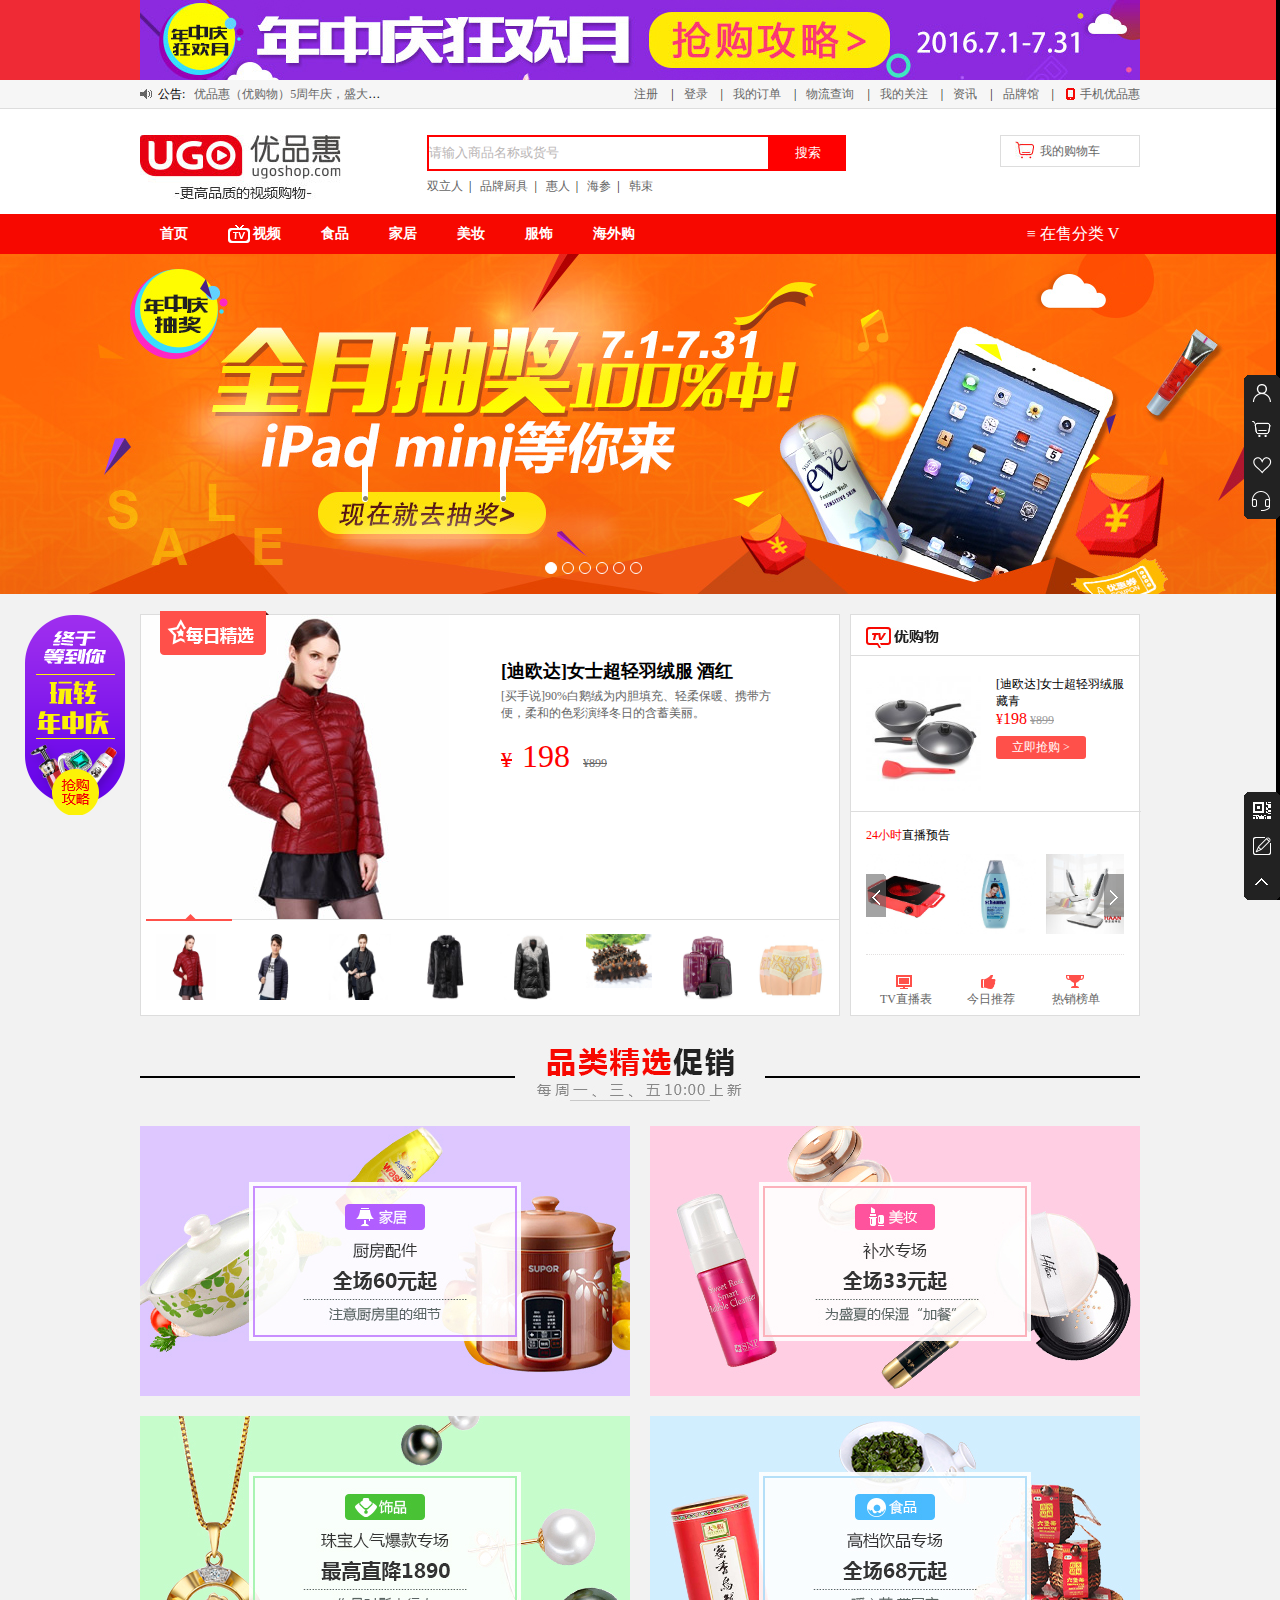
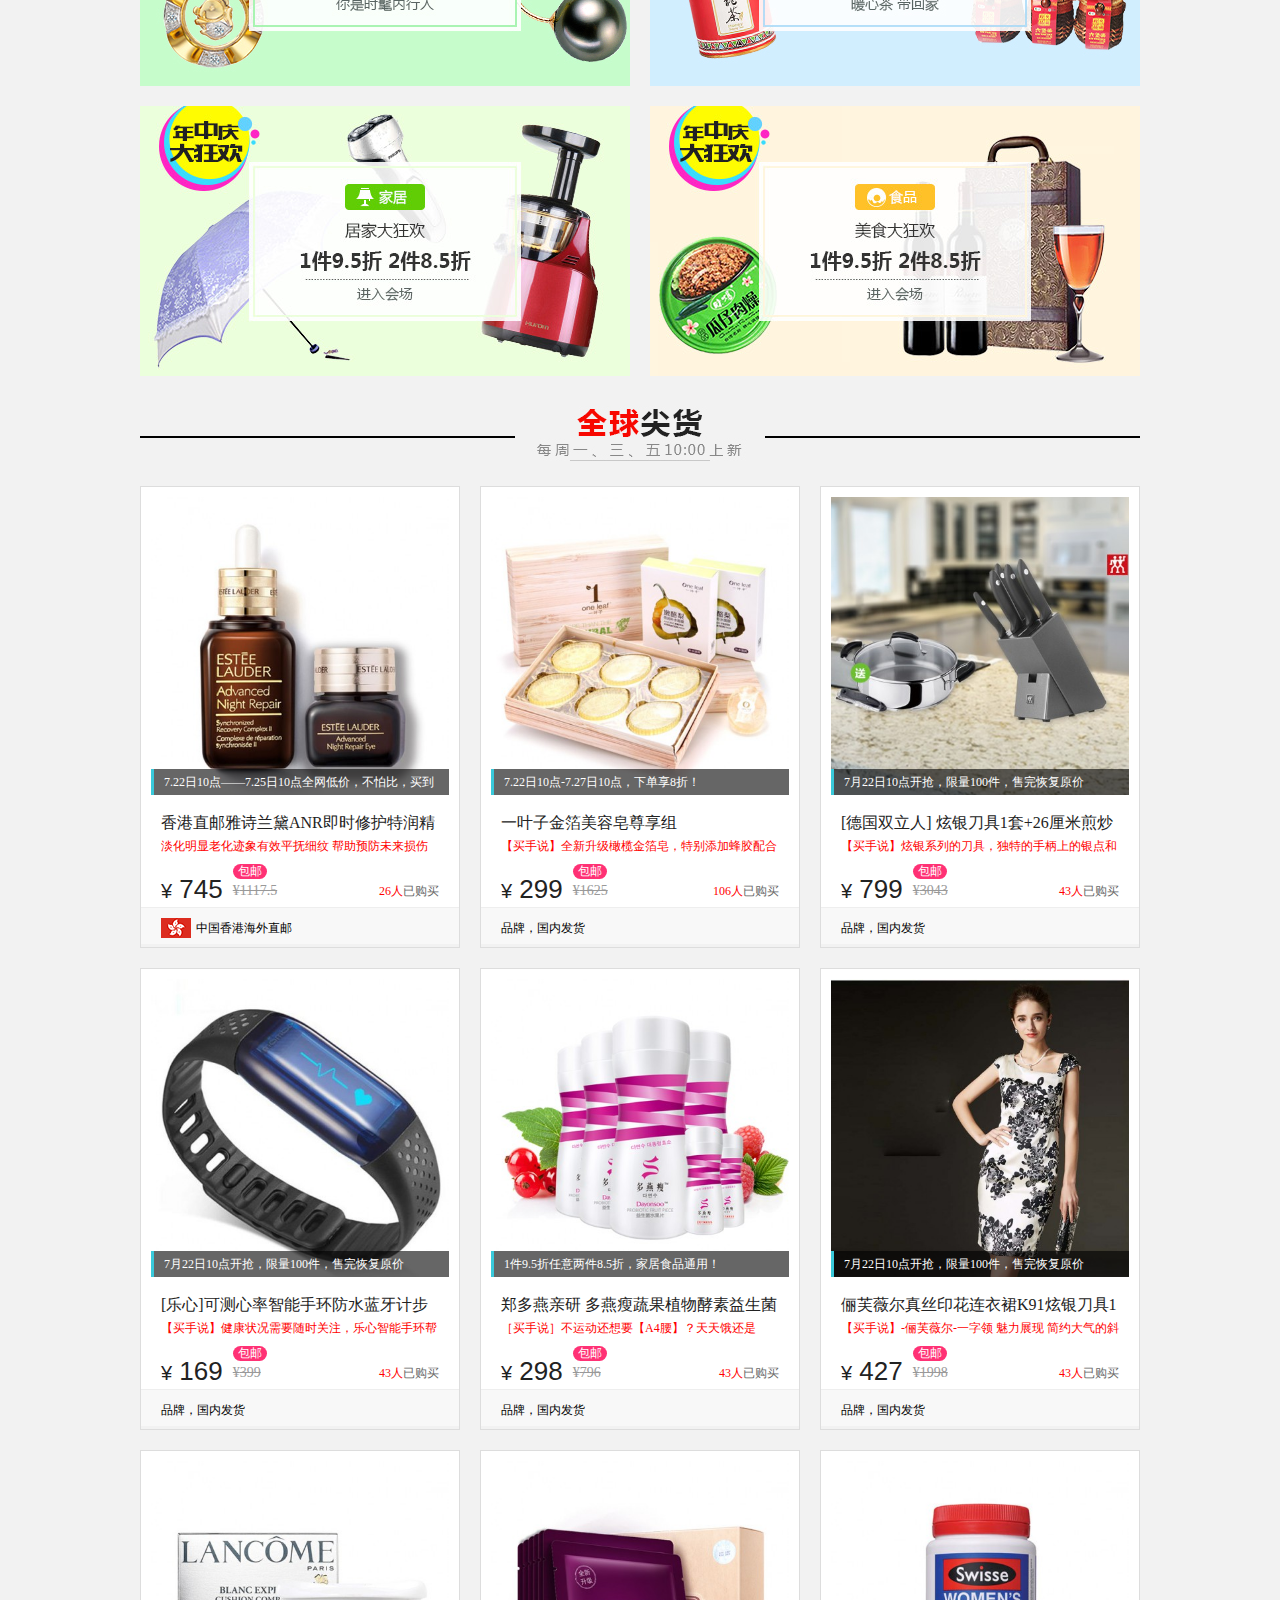
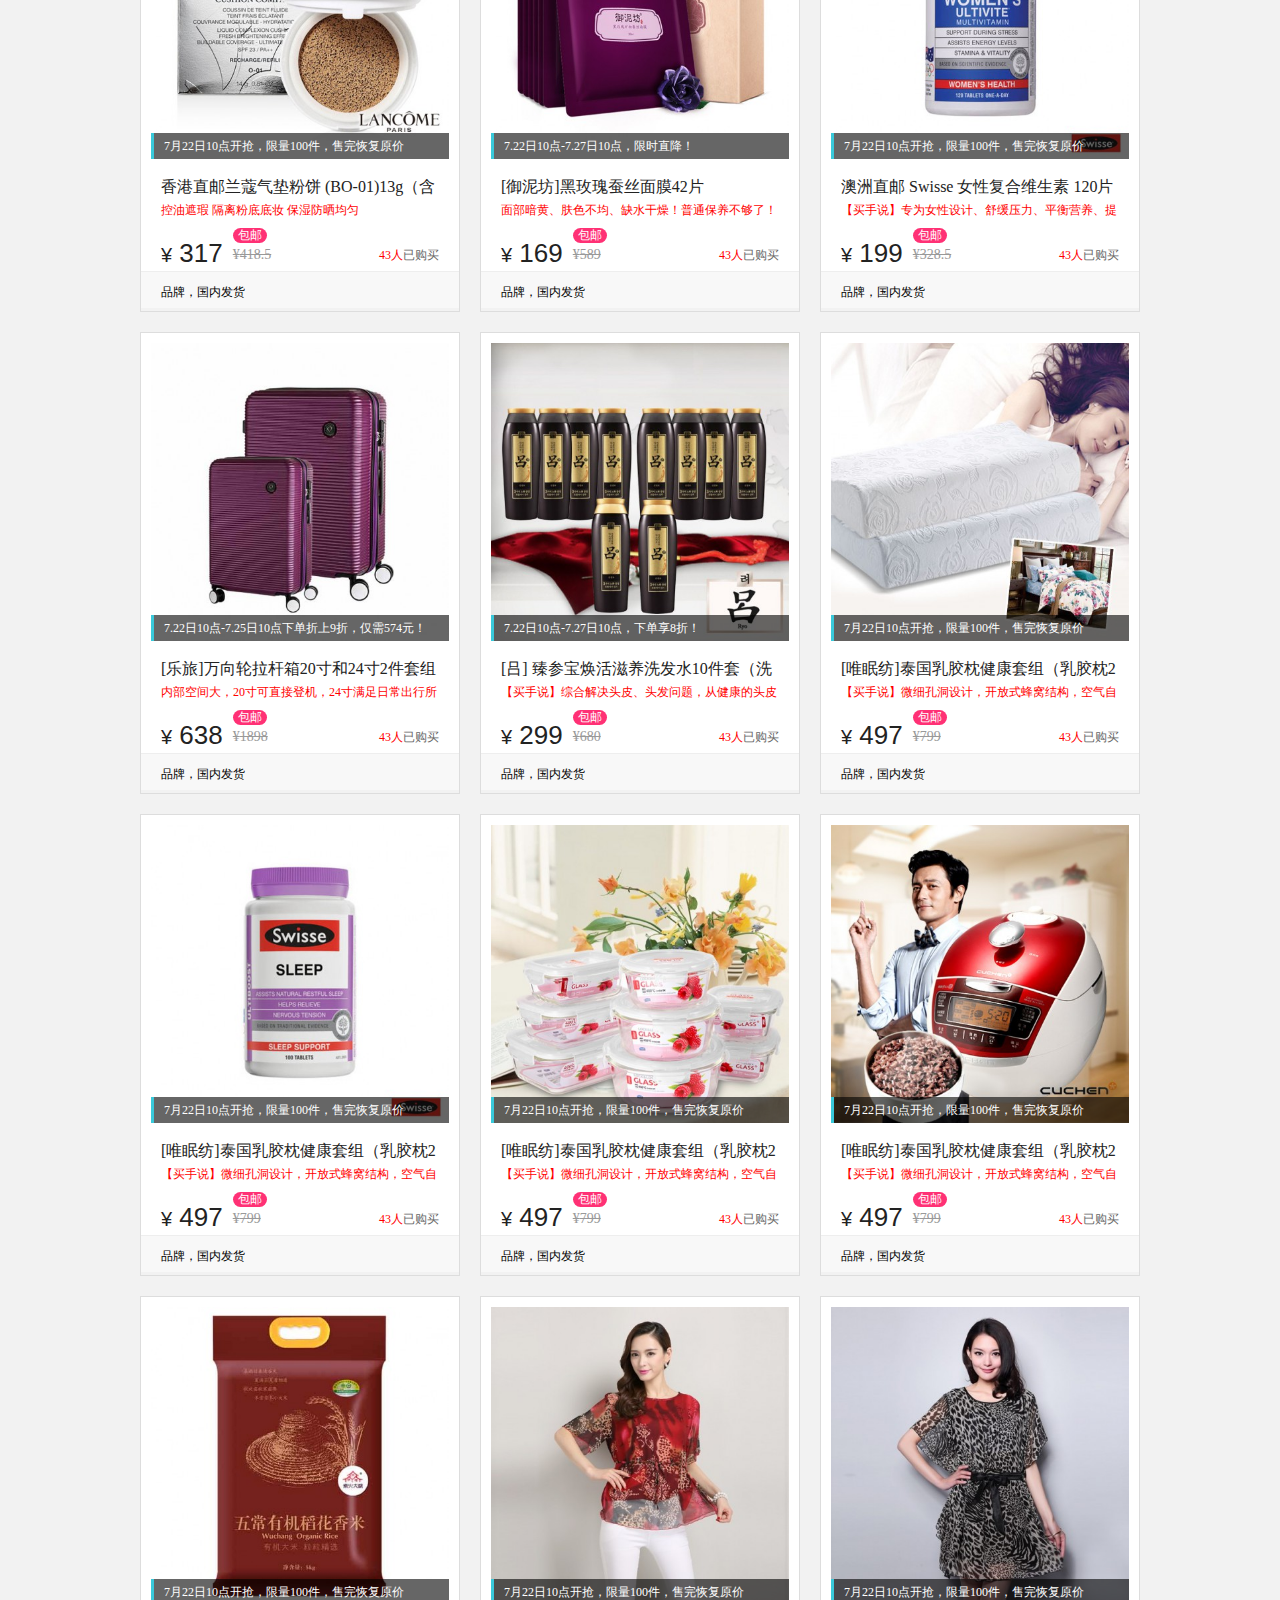
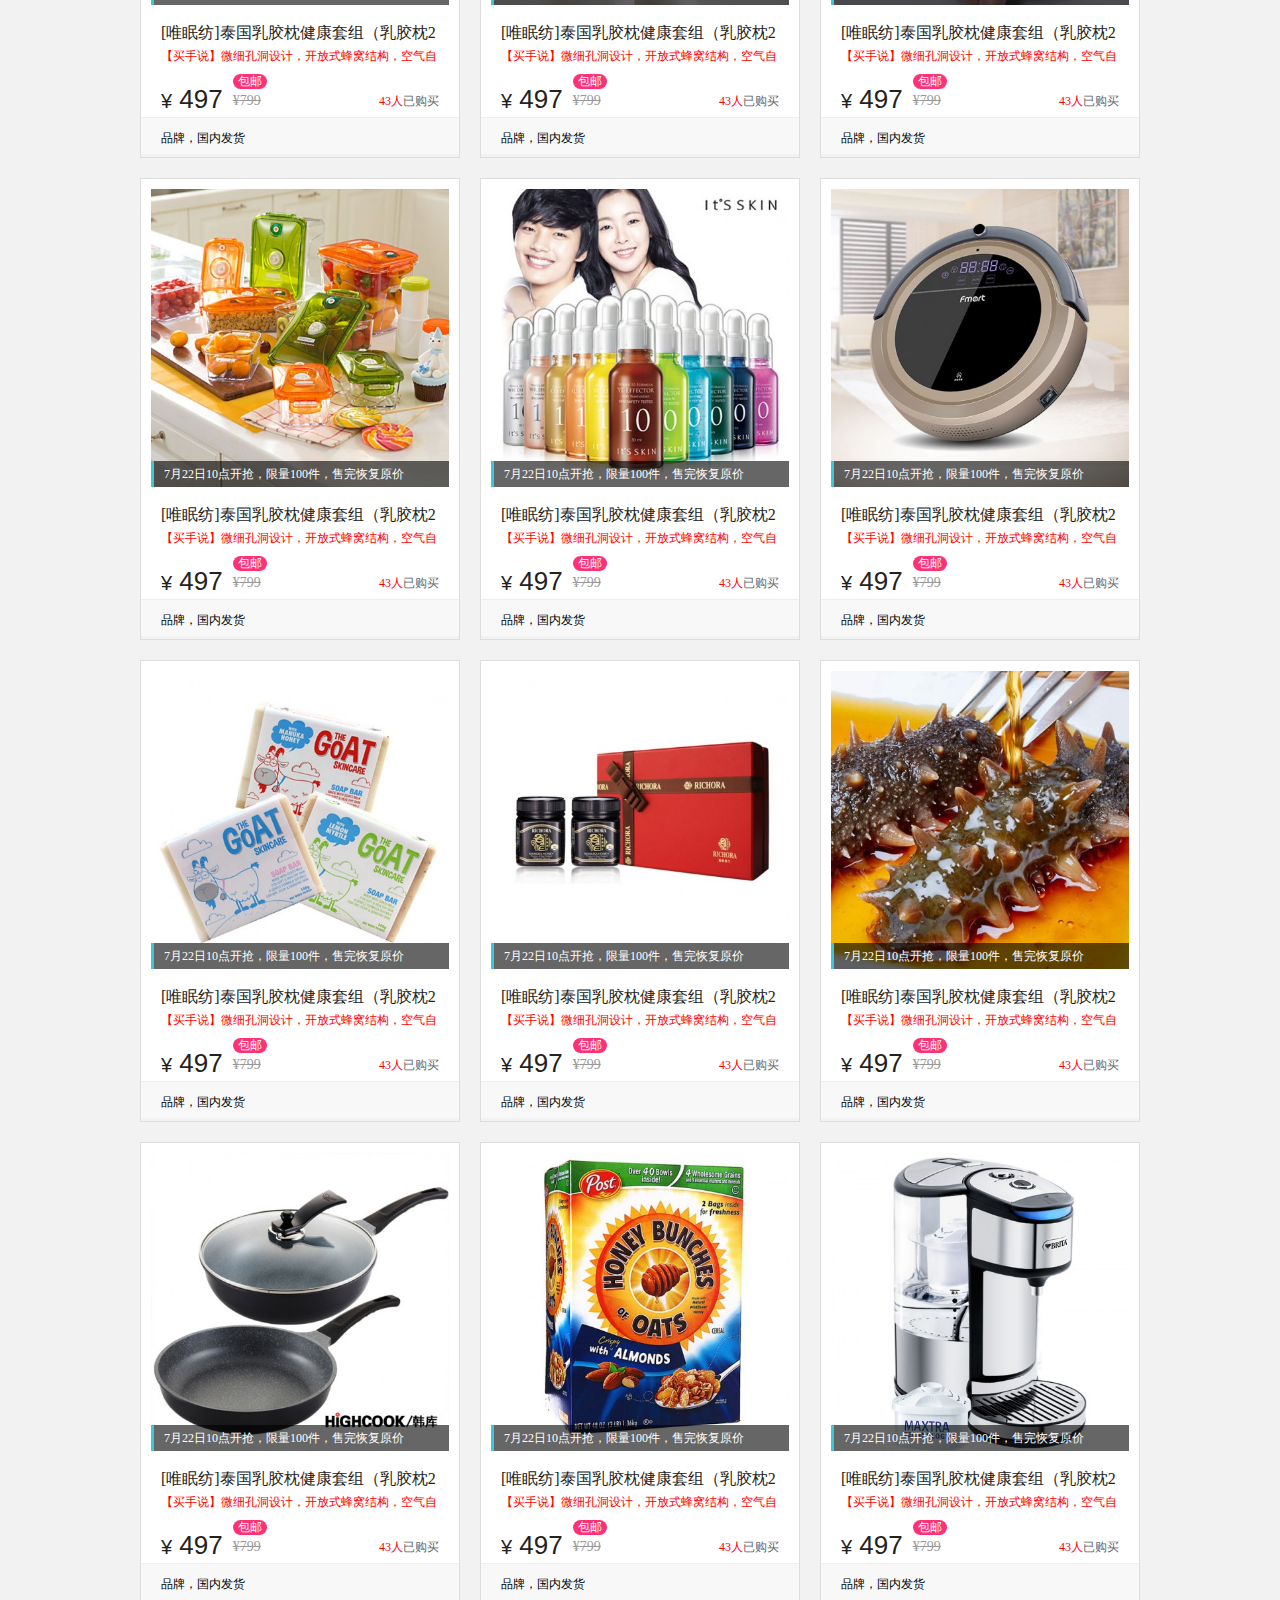
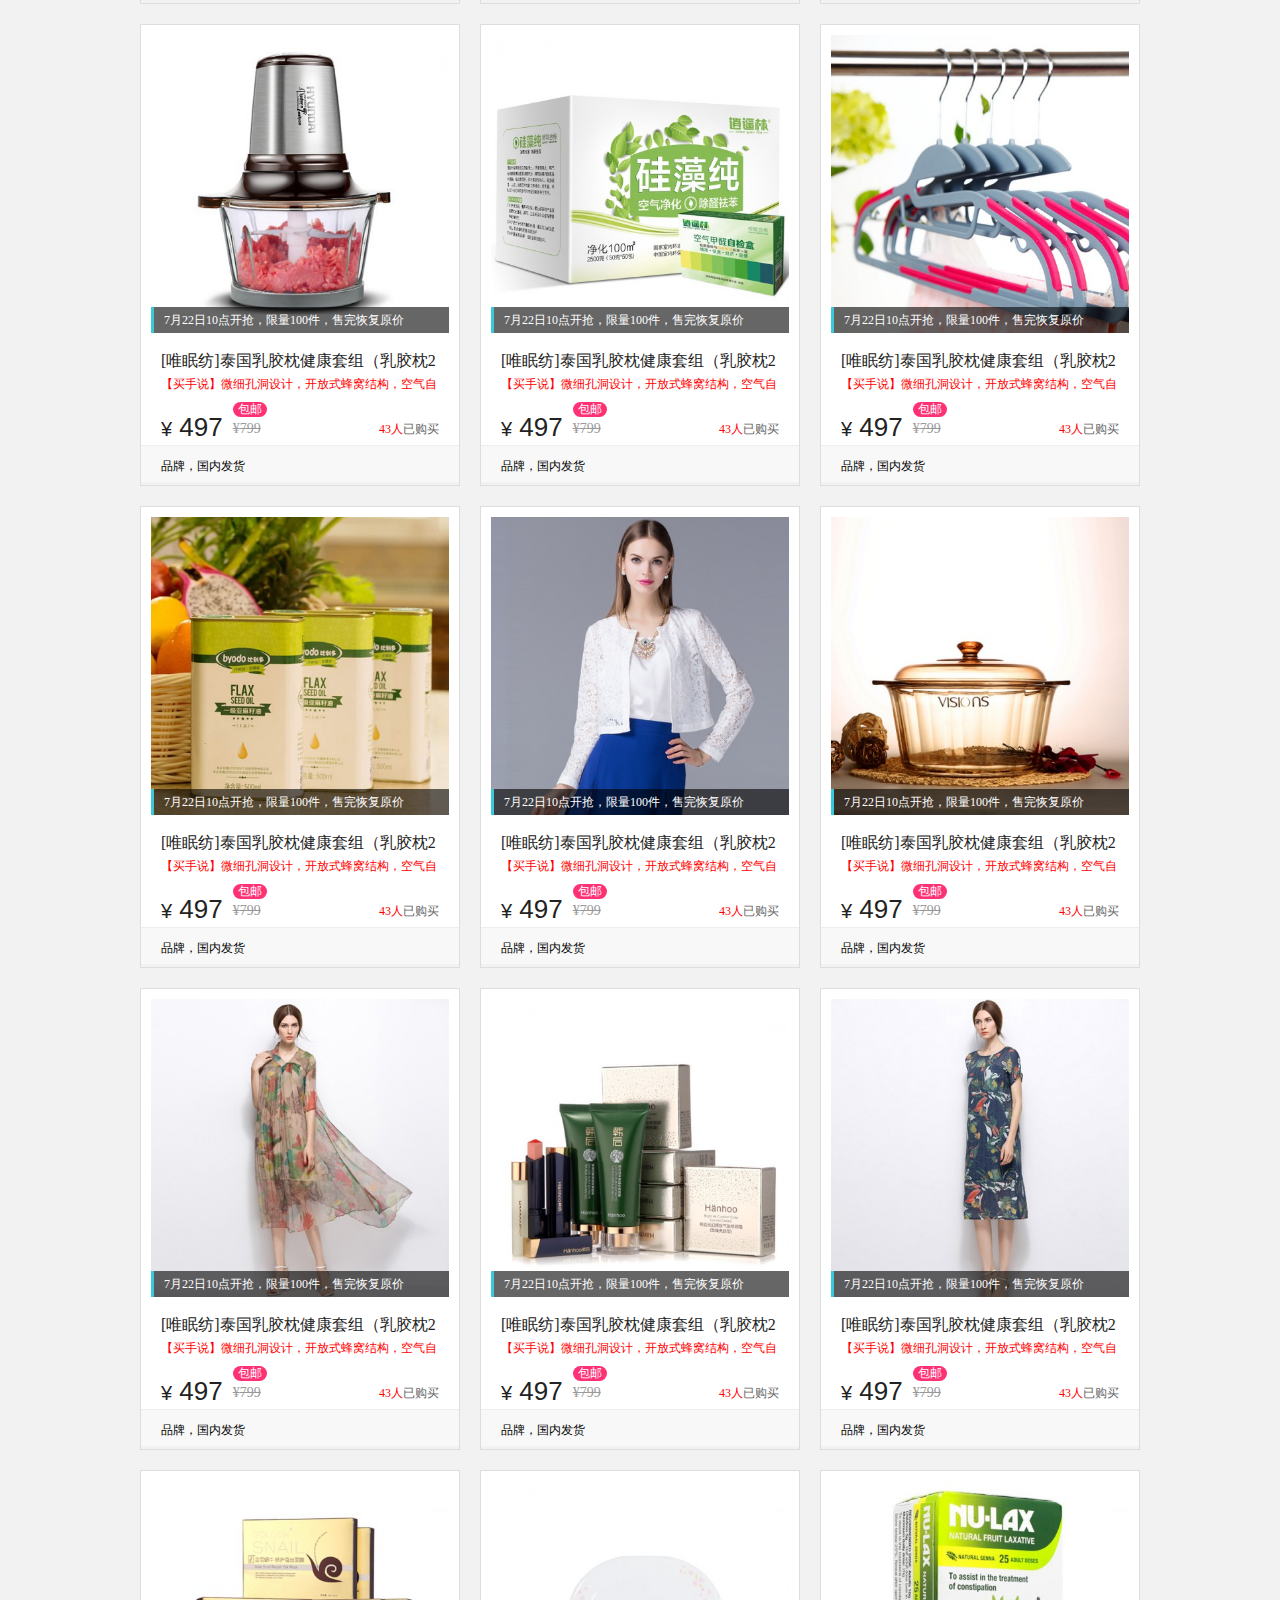
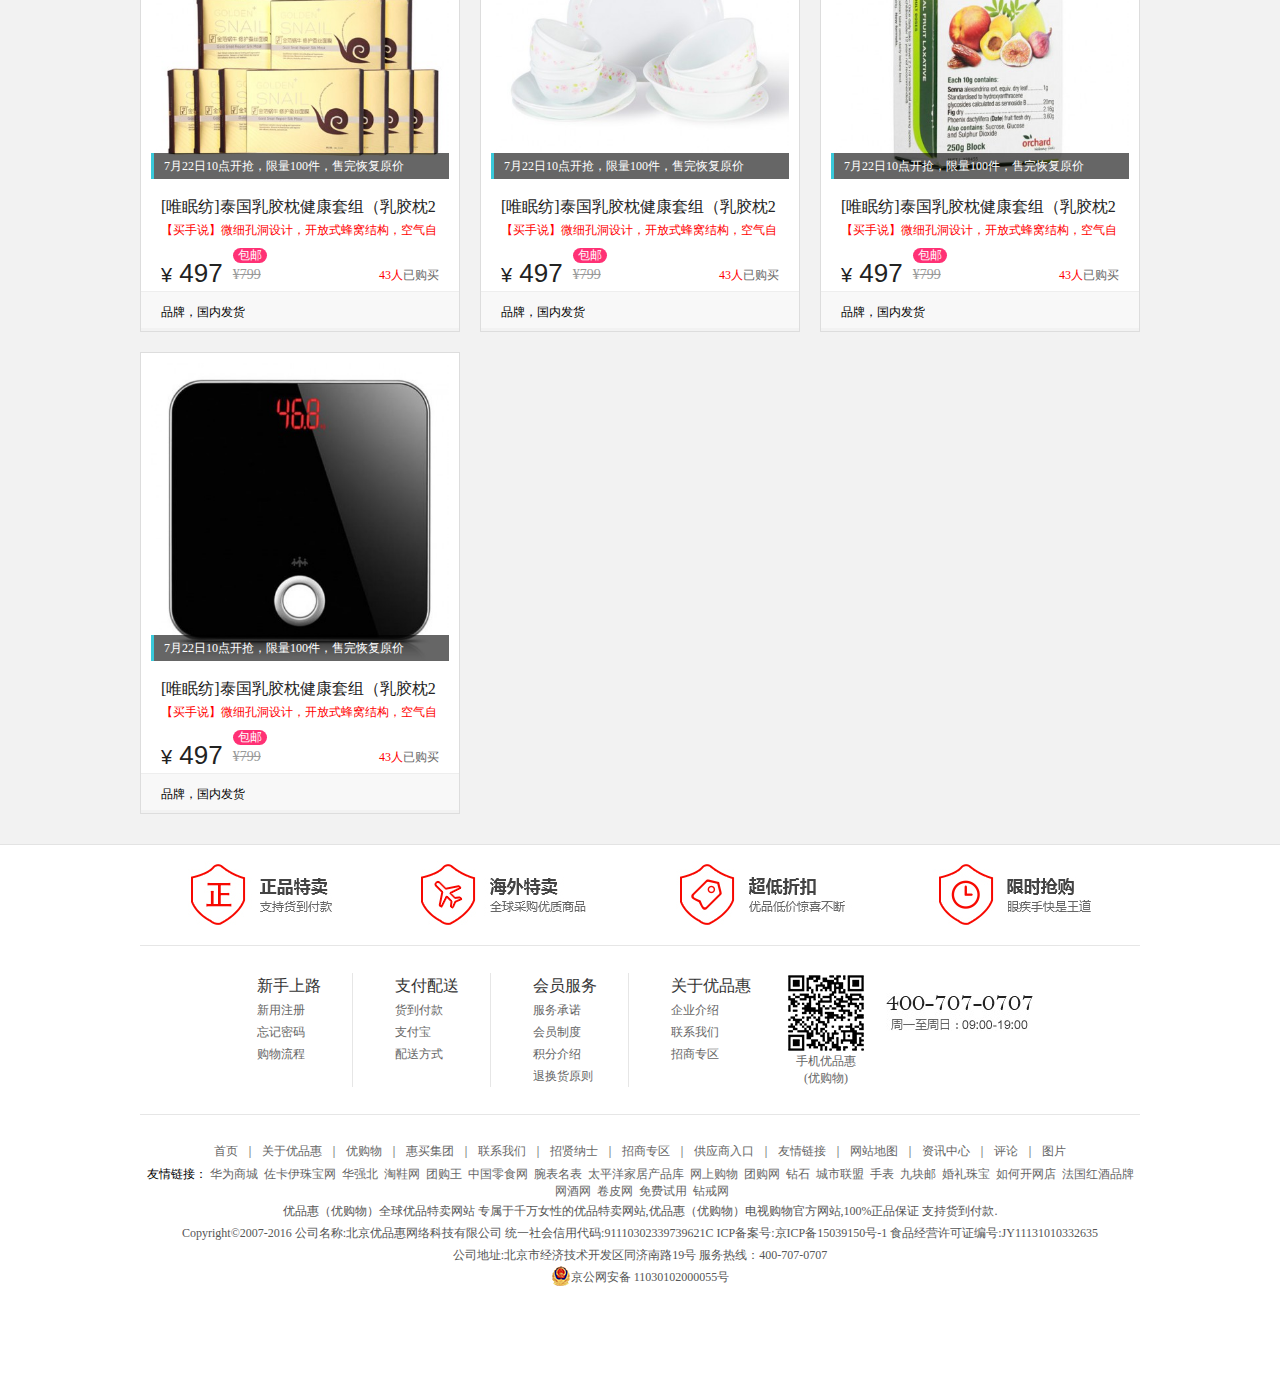
<file: src/index.html>
<!DOCTYPE html>
<html lang="en">
<head>
<meta charset="UTF-8">
<title>优品惠</title>
	<link rel="stylesheet" type="text/css" href="css/common.css">
	<link href="css/index.css" type="text/css" rel="stylesheet">
	<script src="assets/jquery-1.12.0.js"></script>
	<script src="js/index.js"></script>
	<script src="js/common.js"></script>
</head>
<body>
	<div class="topad" id="top">
		<div class="ad_img"><a href="#"><img src="img/topab.jpg"></a></div>
	</div>
	<!-- 右侧广告 -->
	<div class="sidebar-out"></div>
	<div class="sidebar">
		<ul class="bar-top">
			<li class="sid_r"><a href=""></a></li>
			<li class="sid_rl"><a href=""></a></li>
			<li class="sid_rn"><a href=""></a></li>
			<li class="sid_rg"><a href=""></a></li>
		</ul>
		<ul class="bar-bo">
			<li class="sid_br"><a href=""></a></li>
			<li class="sid_brl"><a href=""></a></li>
			<li class="sid_brn"><a href="#top"></a></li>
		</ul>
	</div>
	<!-- 左侧广告 -->
	<div class="left_sid">
		<a href=""><img src="img/sid.png"></a>
	</div>
	<!-- top-nav -->
	<div class="topnav">
		<div class="center_nav">
			<div class="center_nav_left">
				<span>公告: &nbsp;&nbsp;</span>
				<ul class="show_notice">
					<li><a href="#"> 优品惠（优购物）5周年庆，盛大聚“惠”</a></li>
					<li><a href="#">【注意】自主语音订购说明</a></li>
					<li><a href="#">【公告】防诈骗提醒</a></li>
					<li><a href="#">【紧急通知】关于短信发送异常的公告</a></li>
				</ul>
			</div>
			<div class="center_nav_right">
				<ul class="">
					<li><span><a href="#">注册</a></span>|</li>
					<li><span><a href="#">登录</a></span>|</li>
					<li><span><a href="#">我的订单</a></span>|</li>
					<li><span><a href="#">物流查询</a></span>|</li>
					<li><span><a href="#">我的关注</a></span>|</li>
					<li><span><a href="#">资讯</a></span>|</li>
					<li><span><a href="#">品牌馆</a></span>|</li>
					<li><span class="outpa"><a href="#">手机优品惠</a>
						<div class="outpa_d">
							<img src="img/foot_ewm.jpg">
							<i>扫一扫哦~</i>
						</div>
					</span></li>
				</ul>
			</div>
		</div>
	</div>
	<div class="header_logo">
		<h1 class="logo"><a href="#"><img src="img/logo.jpg"></a></h1>
		<div class="search">
			<form mathod="" action="">
				<div class="search_ce">
					<div class="search_l">
						<input type="text" value="请输入商品名称或货号">
					</div>
					<div class="search_r">
						<input type="button" value="搜索">
					</div>
				</div>	
				<div class="gjc">
					<span><a href="#">双立人&nbsp; </a>|</span>
					<span><a href="#">&nbsp; 品牌厨具&nbsp; </a>|</span>
					<span><a href="#">&nbsp; 惠人&nbsp; </a>|</span>
					<span><a href="#">&nbsp; 海参&nbsp; </a>|</span>
					<span><a href="#">&nbsp; 韩束</a></span>
				</div>
			</form>
		</div>
		<div class="mycart">
			
			<div class="car_ba"><span><img src="img/vehicle.jpg"></span>
			<a href="#">我的购物车</a></div>
			<div class="carlist">购物车还没有商品，快去选吧~</div>
		</div>
	</div>
	<!--nav-->
	<div class="main_nav">
		<div class="nav">
			<ul>
				<li><a href="#">首页</a></li>
				<li class="tv"><a href="#">视频</a></li>
				<li><a href="#">食品</a></li>
				<li><a href="#">家居</a></li>
				<li><a href="#">美妆</a></li>
				<li><a href="#">服饰</a></li>
				<li><a href="#">海外购</a></li>
			</ul>
			<div class="nav_pull">
				<a href="" class="nav_a" style="color:#fff;"><span>&equiv;</span> 在售分类 <span class="change">V</span></a>
				<div class="nav_hide">
					<dl>
						<dt><img src="img/newsix_03.png"><a href="">品质厨房</a></dt>
						<dd><a href="">电视热销</a></dd>
						<dd><a href="">品质厨具</a></dd>
						<dd><a href="">厨房电器</a></dd>
						<dd><a href="">厨房用具</a></dd>
					</dl>
					<dl>
						<dt><img src="img/newsix_05.png"><a href="">美食•民生</a></dt>
						<dd><a href="">电视热销</a></dd>
						<dd><a href="">进口食品</a></dd>
						<dd><a href="">营养保健</a></dd>
						<dd><a href="">特产零食</a></dd>
						<dd><a href="">粮油干货</a></dd>
						<dd><a href="">酒水茶饮</a></dd>
					</dl>
					<dl>
						<dt><img src="img/newsix_07.png"><a href="">健康生活</a></dt>
						<dd><a href="">电视热销</a></dd>
						<dd><a href="">优质睡眠</a></dd>
						<dd><a href="">家居装饰</a></dd>
						<dd><a href="">清洁收纳</a></dd>
						<dd><a href="">家庭健身</a></dd>
						<dd><a href="">生活电器</a></dd>
						<dd><a href="">日用配件</a></dd>
					</dl>
					<dl>
						<dt><img src="img/newsix_09.png"><a href="">魅力穿戴</a></dt>
						<dd><a href="">电视热销</a></dd>
						<dd><a href="">服装内衣</a></dd>
						<dd><a href="">鞋包配饰</a></dd>
						<dd><a href="">旅游户外</a></dd>
					</dl>
					<dl>
						<dt><img src="img/newsix_13.png"><a href="">珠宝收藏</a></dt>
						<dd><a href="">电视热销</a></dd>
						<dd><a href="">珍珠彩宝</a></dd>
						<dd><a href="">翡翠玉石</a></dd>
						<dd><a href="">天然木饰</a></dd>
						<dd><a href="">文化收藏</a></dd>
					</dl>
					<dl class="dl_bor">
						<dt><img src="img/newsix_11.png"><a href="">美肤靓妆</a></dt>
						<dd><a href="">电视热销</a></dd>
						<dd><a href="">品牌护肤</a></dd>
						<dd><a href="">洗护护理</a></dd>
						<dd><a href="">彩妆香水</a></dd>
						<dd><a href="">美容仪器</a></dd>
					</dl>
				</div>
			</div>
		</div>
	</div>
<div class="body">
	<!--轮播图-->
	<div class="banner_big">
		<div class="pic">
			<ul>
				<li><a href="#"><img src="img/bann1.jpg">1</a></li>
				<li><a href="#"><img src="img/bann2.jpg">2</a></li>
				<li><a href="#"><img src="img/bann3.jpg">3</a></li>
				<li><a href="#"><img src="img/bann4.jpg">4</a></li>
				<li><a href="#"><img src="img/bann5.jpg">5</a></li>
				<li><a href="#"><img src="img/bann6.jpg">6</a></li>
			</ul>
			<div class="prev">&lt;</div>
        	<div class="next">&gt;</div>
			<p class="sl_nav"><span></span><span></span><span></span><span></span><span></span><span></span></p>
		</div>
	</div>
	<!--每日精选-->
	<div class="china_extra">
	<i class="i_day"></i>
		<div class="choiceness_l">
			<ul>
				<li>
					<a href="">
						<div class="china_le"><img src="img/choiceness1.jpg"></div>
						<div class="china_ri">
							<h2>[迪欧达]女士超轻羽绒服 酒红</h2>
							<p>[买手说]90%白鹅绒为内胆填充、轻柔保暖、携带方便，柔和的色彩演绎冬日的含蓄美丽。</p>
							<div class="le_bag">
								<span class="le_mo"><i>¥</i>198</span>
								<p><em class="le_tag">包邮</em></p>
								<em class="le_price"><i>¥</i>899</em></span>
							</div>
							<div>
							</div>	
						</div>
					</a>
				</li>
				<li>
					<a href="">
						<div class="china_le"><img src="img/choiceness2.jpg"></div>
						<div class="china_ri">
							<h2>[迪欧达]女士超轻羽绒服 酒红</h2>
							<p>[买手说]90%白鹅绒为内胆填充、轻柔保暖、携带方便，柔和的色彩演绎冬日的含蓄美丽。</p>
							<div class="le_bag">
								<span class="le_mo"><i>¥</i>198</span>
								<p><em class="le_tag">包邮</em></p>
								<em class="le_price"><i>¥</i>899</em></span>
							</div>
							<div>
							</div>	
						</div>
					</a>
				</li>
				<li>
					<a href="">
						<div class="china_le"><img src="img/choiceness3.jpg"></div>
						<div class="china_ri">
							<h2>[迪欧达]女士超轻羽绒服 酒红</h2>
							<p>[买手说]90%白鹅绒为内胆填充、轻柔保暖、携带方便，柔和的色彩演绎冬日的含蓄美丽。</p>
							<div class="le_bag">
								<span class="le_mo"><i>¥</i>198</span>
								<p><em class="le_tag">包邮</em></p>
								<em class="le_price"><i>¥</i>899</em></span>
							</div>
							<div>
							</div>	
						</div>
					</a>
				</li>
				<li>
					<a href="">
						<div class="china_le"><img src="img/choiceness4.jpg"></div>
						<div class="china_ri">
							<h2>[迪欧达]女士超轻羽绒服 酒红</h2>
							<p>[买手说]90%白鹅绒为内胆填充、轻柔保暖、携带方便，柔和的色彩演绎冬日的含蓄美丽。</p>
							<div class="le_bag">
								<span class="le_mo"><i>¥</i>198</span>
								<p><em class="le_tag">包邮</em></p>
								<em class="le_price"><i>¥</i>899</em></span>
							</div>
							<div>
							</div>	
						</div>
					</a>
				</li>
				<li>
					<a href="">
						<div class="china_le"><img src="img/choiceness5.jpg"></div>
						<div class="china_ri">
							<h2>[迪欧达]女士超轻羽绒服 酒红</h2>
							<p>[买手说]90%白鹅绒为内胆填充、轻柔保暖、携带方便，柔和的色彩演绎冬日的含蓄美丽。</p>
							<div class="le_bag">
								<span class="le_mo"><i>¥</i>198</span>
								<p><em class="le_tag">包邮</em></p>
								<em class="le_price"><i>¥</i>899</em></span>
							</div>
							<div>
							</div>	
						</div>
					</a>
				</li>
				<li>
					<a href="">
						<div class="china_le"><img src="img/choiceness6.jpg"></div>
						<div class="china_ri">
							<h2>[迪欧达]女士超轻羽绒服 酒红</h2>
							<p>[买手说]90%白鹅绒为内胆填充、轻柔保暖、携带方便，柔和的色彩演绎冬日的含蓄美丽。</p>
							<div class="le_bag">
								<span class="le_mo"><i>¥</i>198</span>
								<p><em class="le_tag">包邮</em></p>
								<em class="le_price"><i>¥</i>899</em></span>
							</div>
							<div>
							</div>	
						</div>
					</a>
				</li>
				<li>
					<a href="">
						<div class="china_le"><img src="img/choiceness7.jpg"></div>
						<div class="china_ri">
							<h2>[迪欧达]女士超轻羽绒服 酒红</h2>
							<p>[买手说]90%白鹅绒为内胆填充、轻柔保暖、携带方便，柔和的色彩演绎冬日的含蓄美丽。</p>
							<div class="le_bag">
								<span class="le_mo"><i>¥</i>198</span>
								<p><em class="le_tag">包邮</em></p>
								<em class="le_price"><i>¥</i>899</em></span>
							</div>
							<div>
							</div>	
						</div>
					</a>
				</li>
				<li>
					<a href="">
						<div class="china_le"><img src="img/choiceness8.jpg"></div>
						<div class="china_ri">
							<h2>[迪欧达]女士超轻羽绒服 酒红</h2>
							<p>[买手说]90%白鹅绒为内胆填充、轻柔保暖、携带方便，柔和的色彩演绎冬日的含蓄美丽。</p>
							<div class="le_bag">
								<span class="le_mo"><i>¥</i>198</span>
								<p><em class="le_tag">包邮</em></p>
								<em class="le_price"><i>¥</i>899</em></span>
							</div>
							<div>
							</div>	
						</div>
					</a>
				</li>	
			</ul>
			<div class="e_choiceness">
				<span><i></i><img src="img/choiceness1.jpg"></span>
				<span><i></i><img src="img/choiceness2.jpg"></span>	
				<span><i></i><img src="img/choiceness3.jpg"></span>	
				<span><i></i><img src="img/choiceness4.jpg"></span>	
				<span><i></i><img src="img/choiceness5.jpg"></span>	
				<span><i></i><img src="img/choiceness6.jpg"></span>	
				<span><i></i><img src="img/choiceness7.jpg"></span>	
				<span><i></i><img src="img/choiceness8.jpg"></span>		
			</div>
		</div>
		<div class="choiceness_r">
			<div class="tv_tit">
				<img src="img/tv.jpg">
			</div>
			<div class="tv_one">
				<dl>
					<dt>
						<span></span>
						<i></i>
						<img src="img/tv_two.jpg">
					</dt>
					<dd>
						<p>[迪欧达]女士超轻羽绒服藏青</p>
						<span class="tv_price"><i>¥</i>198</span>
						<span  class="line_price"><i>¥</i>899</span>
						<p class="tv_dd"><a href="">立即抢购 &gt;</a></p>
					</dd>
				</dl>
			</div>
			<div class="foreshow">
				<p><i>24小时</i>直播预告</p>
				<div class="foreshow_list">
					<ul>
						<li>
							<a href=""><img src="img/foreshow1.jpg"></a>
							<a href=""><img src="img/foreshow2.jpg"></a>
							<a href=""><img src="img/foreshow3.jpg"></a>
						</li>
						<li>
							<a href=""><img src="img/foreshow4.jpg"></a>
							<a href=""><img src="img/foreshow5.jpg"></a>
							<a href=""><img src="img/foreshow6.jpg"></a>
						</li>
						<li>
							<a href=""><img src="img/foreshow7.jpg"></a>
							<a href=""><img src="img/foreshow8.jpg"></a>
							<a href=""><img src="img/foreshow9.jpg"></a>
						</li>
						<li>
							<a href=""><img src="img/foreshow10.jpg"></a>
							<a href=""><img src="img/foreshow11.jpg"></a>
							<a href=""><img src="img/foreshow12.jpg"></a>
						</li>
					</ul>
					<span href="" class="tv_prev"></span>
					<span href="" class="tv_next"></span>
				</div>	
			</div>
			<div class="tv_links">
					<a href="">
						<span class="link1"></span>
						<p>TV直播表</p>
					</a>
					<a href="">
						<span class="link2"></span>
						<p>今日推荐</p>
					</a>
					<a href="">
						<span class="link3"></span>
						<p>热销榜单</p>
					</a>
			</div>
		</div>
	</div>
	<!--精货-->
	<div class="colunm_tit">
		<h1><img src="img/colunm_tit.jpg"></h1>
	</div>
	<div class="home_f">
		<a href=""><img src="img/home1.jpg"></a>
		<a href=""><img src="img/home2.jpg"></a>
		<a href=""><img src="img/home3.jpg"></a>
		<a href=""><img src="img/home4.jpg"></a>
		<a href=""><img src="img/home5.jpg"></a>
		<a href=""><img src="img/home6.jpg"></a>
	</div>
	<!--尖货-->
	<div class="colunm_tit">
		<h1><img src="img/golbal_goods.jpg"></h1>
	</div>
	<div class="main">
		<ul>
			<li>
				<div class="main_box">
					<a href="">
						<div class="m_b">
							<img src="img/main_img1.jpg">
							<em>7.22日10点——7.25日10点全网低价，不怕比，买到就是赚到，赶紧抢吧</em>	
						</div>
						<p class="main_tit"><em class="img_tit">香港直邮雅诗兰黛ANR即时修护特润精华露50ml+ANR特润眼霜15ml套装</em></p>	
						<p class="main_subtit">淡化明显老化迹象有效平抚细纹  帮助预防未来损伤</p>
						<div class="main_yen">
							<span class="main_price">
							<i>¥</i> 745</span>
							<span class="sale_price">
								<p class="pos_abs">
									<em class="i_tag">包邮</em>
								</p>
								<em class="line_price"><i>¥</i>1117.5</em>
							</span>
							<span class="purchased"><i>26人</i>已购买</span>
						</div>
					</a>
				</div>
				<div class="tax_box">
					<span><img src="img/110.png">中国香港海外直邮</span>
					<span class="main_time"></span>
				</div>
			</li>
			<li>
				<div class="main_box">
					<a href="">
						<div class="m_b">
							<img src="img/main_img2.jpg">
							<em>7.22日10点-7.27日10点，下单享8折！</em>	
						</div>
						<p class="main_tit"><em class="img_tit">一叶子金箔美容皂尊享组</em></p>	
						<p class="main_subtit">【买手说】全新升级橄榄金箔皂，特别添加蜂胶配合橄榄菁萃及金箔粒子，轻盈细腻的泡沫深入毛孔带走污垢，令肌肤清新净透，水润柔滑不紧绷，增添亮丽光采同时散发淡淡香气。</p>
						<div class="main_yen">
							<span class="main_price">
							<i>¥</i> 299</span>
							<span class="sale_price">
								<p class="pos_abs">
									<em class="i_tag">包邮</em>
								</p>
								<em class="line_price"><i>¥</i>1625</em>
							</span>
							<span class="purchased"><i>106人</i>已购买</span>
						</div>
					</a>
				</div>
				<div class="tax_box">
					<span>品牌，国内发货</span>
					<span class="main_time"></span>
				</div>
			</li>
			<li>
				<div class="main_box">
					<a href="">
						<div class="m_b">
							<img src="img/main_img3.jpg">
							<em>7月22日10点开抢，限量100件，售完恢复原价</em>	
						</div>
						<p class="main_tit"><em class="img_tit">[德国双立人] 炫银刀具1套+26厘米煎炒锅+厨房多用剪</em></p>	
						<p class="main_subtit">【买手说】炫银系列的刀具，独特的手柄上的银点和不锈钢的颜色，互相辉映，而这样套组里面还包含了面包刀，据说可以切冻肉哦，真是好棒！双立人的永久免费磨刃服务，真的会让这套宝贝陪我很久很久哦！大爱！</p>
						<div class="main_yen">
							<span class="main_price">
							<i>¥</i> 799</span>
							<span class="sale_price">
								<p class="pos_abs">
									<em class="i_tag">包邮</em>
								</p>
								<em class="line_price"><i>¥</i>3043</em>
							</span>
							<span class="purchased"><i>43人</i>已购买</span>
						</div>
					</a>
				</div>
				<div class="tax_box">
					<span>品牌，国内发货</span>
					<span class="main_time"></span>
				</div>
			</li>
			<li>
				<div class="main_box">
					<a href="">
						<div class="m_b">
							<img src="img/main_img4.jpg">
							<em>7月22日10点开抢，限量100件，售完恢复原价</em>	
						</div>
						<p class="main_tit"><em class="img_tit">[乐心]可测心率智能手环防水蓝牙计步器</em></p>	
						<p class="main_subtit">【买手说】健康状况需要随时关注，乐心智能手环帮您解决！手环可记录步数、睡眠质量、心率等健康数据，可同步在手机端查看。此外，还可以起到来电显示的作用，嘈杂环境也不会错过重要的电话哦！</p>
						<div class="main_yen">
							<span class="main_price">
							<i>¥</i> 169</span>
							<span class="sale_price">
								<p class="pos_abs">
									<em class="i_tag">包邮</em>
								</p>
								<em class="line_price"><i>¥</i>399</em>
							</span>
							<span class="purchased"><i>43人</i>已购买</span>
						</div>
					</a>
				</div>
				<div class="tax_box">
					<span>品牌，国内发货</span>
					<span class="main_time"></span>
				</div>
			</li>
			<li>
				<div class="main_box">
					<a href="">
						<div class="m_b">
							<img src="img/main_img5.jpg">
							<em>1件9.5折任意两件8.5折，家居食品通用！</em>	
						</div>
						<p class="main_tit"><em class="img_tit">郑多燕亲研 多燕瘦蔬果植物酵素益生菌水果片4+2组合</em></p>	
						<p class="main_subtit">［买手说］不运动还想要【A4腰】？天天饿还是【大饼脸】？羡慕别人的【苹果腿】？多燕瘦益生菌水果片来帮你！要穿XS不要XXXL！韩国人气49岁健身女皇郑多燕10年亲自研发，拯救你的水桶腰！</p>
						<div class="main_yen">
							<span class="main_price">
							<i>¥</i> 298</span>
							<span class="sale_price">
								<p class="pos_abs">
									<em class="i_tag">包邮</em>
								</p>
								<em class="line_price"><i>¥</i>796</em>
							</span>
							<span class="purchased"><i>43人</i>已购买</span>
						</div>
					</a>
				</div>
				<div class="tax_box">
					<span>品牌，国内发货</span>
					<span class="main_time"></span>
				</div>
			</li>
			<li>
				<div class="main_box">
					<a href="">
						<div class="m_b">
							<img src="img/main_img6.jpg">
							<em>7月22日10点开抢，限量100件，售完恢复原价</em>	
						</div>
						<p class="main_tit"><em class="img_tit">俪芙薇尔真丝印花连衣裙K91炫银刀具1套+26厘米煎炒锅+厨房多用剪</em></p>	
						<p class="main_subtit">【买手说】-俪芙薇尔-一字领 魅力展现  简约大气的斜领设计，展露锁骨之美100%真丝面料精选每一个熟蚕，提炼纯天然蚕丝，采用全新抗皱处理织成真丝服饰。光滑柔软，富有光泽，有较好的耐热性色结合得宛若天成，难掩一身的高雅高雅贵青之气，优良的色光，将丝织物光滑特性与精美花</p>
						<div class="main_yen">
							<span class="main_price">
							<i>¥</i> 427</span>
							<span class="sale_price">
								<p class="pos_abs">
									<em class="i_tag">包邮</em>
								</p>
								<em class="line_price"><i>¥</i>1998</em>
							</span>
							<span class="purchased"><i>43人</i>已购买</span>
						</div>
					</a>
				</div>
				<div class="tax_box">
					<span>品牌，国内发货</span>
					<span class="main_time"></span>
				</div>
			</li>
			<li>
				<div class="main_box">
					<a href="">
						<div class="m_b">
							<img src="img/main_img7.jpg">
							<em>7月22日10点开抢，限量100件，售完恢复原价</em>	
						</div>
						<p class="main_tit"><em class="img_tit">香港直邮兰蔻气垫粉饼 (BO-01)13g（含粉盒）无瑕持久版</em></p>	
						<p class="main_subtit">控油遮瑕 隔离粉底底妆 保湿防晒均匀</p>
						<div class="main_yen">
							<span class="main_price">
							<i>¥</i> 317</span>
							<span class="sale_price">
								<p class="pos_abs">
									<em class="i_tag">包邮</em>
								</p>
								<em class="line_price"><i>¥</i>418.5</em>
							</span>
							<span class="purchased"><i>43人</i>已购买</span>
						</div>
					</a>
				</div>
				<div class="tax_box">
					<span>品牌，国内发货</span>
					<span class="main_time"></span>
				</div>
			</li>
			<li>
				<div class="main_box">
					<a href="">
						<div class="m_b">
							<img src="img/main_img8.jpg">
							<em>7.22日10点-7.27日10点，限时直降！</em>	
						</div>
						<p class="main_tit"><em class="img_tit">[御泥坊]黑玫瑰蚕丝面膜42片</em></p>	
						<p class="main_subtit">面部暗黄、肤色不均、缺水干燥！普通保养不够了！坚持使用面膜，让你的肌肤恢复透亮水润，有光泽的好状态，法国进口的黑玫瑰精华，珍贵的沙漠植物精粹，亮肤，锁水效果更好，更轻薄，更加服帖的美国杜邦面膜膜布，让肌肤吸收更多营养，一天一面膜，原理黄脸婆。</p>
						<div class="main_yen">
							<span class="main_price">
							<i>¥</i> 169</span>
							<span class="sale_price">
								<p class="pos_abs">
									<em class="i_tag">包邮</em>
								</p>
								<em class="line_price"><i>¥</i>589</em>
							</span>
							<span class="purchased"><i>43人</i>已购买</span>
						</div>
					</a>
				</div>
				<div class="tax_box">
					<span>品牌，国内发货</span>
					<span class="main_time"></span>
				</div>
			</li>
			<li>
				<div class="main_box">
					<a href="">
						<div class="m_b">
							<img src="img/main_img9.jpg">
							<em>7月22日10点开抢，限量100件，售完恢复原价</em>	
						</div>
						<p class="main_tit"><em class="img_tit">澳洲直邮 Swisse 女性复合维生素 120片 平衡营养</em></p>	
						<p class="main_subtit">【买手说】专为女性设计、舒缓压力、平衡营养、提高免疫力、增强体质</p>
						<div class="main_yen">
							<span class="main_price">
							<i>¥</i> 199</span>
							<span class="sale_price">
								<p class="pos_abs">
									<em class="i_tag">包邮</em>
								</p>
								<em class="line_price"><i>¥</i>328.5</em>
							</span>
							<span class="purchased"><i>43人</i>已购买</span>
						</div>
					</a>
				</div>
				<div class="tax_box">
					<span>品牌，国内发货</span>
					<span class="main_time"></span>
				</div>
			</li>
			<li>
				<div class="main_box">
					<a href="">
						<div class="m_b">
							<img src="img/main_img10.jpg">
							<em>7.22日10点-7.25日10点下单折上9折，仅需574元！</em>	
						</div>
						<p class="main_tit"><em class="img_tit">[乐旅]万向轮拉杆箱20寸和24寸2件套组合 紫色</em></p>	
						<p class="main_subtit">内部空间大，20寸可直接登机，24寸满足日常出行所需，组合套装，收纳方便，不占空间</p>
						<div class="main_yen">
							<span class="main_price">
							<i>¥</i> 638</span>
							<span class="sale_price">
								<p class="pos_abs">
									<em class="i_tag">包邮</em>
								</p>
								<em class="line_price"><i>¥</i>1898</em>
							</span>
							<span class="purchased"><i>43人</i>已购买</span>
						</div>
					</a>
				</div>
				<div class="tax_box">
					<span>品牌，国内发货</span>
					<span class="main_time"></span>
				</div>
			</li>
			<li>
				<div class="main_box">
					<a href="">
						<div class="m_b">
							<img src="img/main_img11.jpg">
							<em>7.22日10点-7.27日10点，下单享8折！</em>	
						</div>
						<p class="main_tit"><em class="img_tit">[吕] 臻参宝焕活滋养洗发水10件套（洗发水200g*8瓶+护发乳200ml*2瓶）</em></p>	
						<p class="main_subtit">【买手说】综合解决头皮、头发问题，从健康的头皮开始重获丰盈亮泽的秀发，打造更自信完美的你。强韧发根，提亮发泽，完善头皮问题（敏感性头皮，油性头皮，干性头皮），一次解决多重问题，再现健康头皮，美丽秀发.</p>
						<div class="main_yen">
							<span class="main_price">
							<i>¥</i> 299</span>
							<span class="sale_price">
								<p class="pos_abs">
									<em class="i_tag">包邮</em>
								</p>
								<em class="line_price"><i>¥</i>680</em>
							</span>
							<span class="purchased"><i>43人</i>已购买</span>
						</div>
					</a>
				</div>
				<div class="tax_box">
					<span>品牌，国内发货</span>
					<span class="main_time"></span>
				</div>
			</li>
			<li>
				<div class="main_box">
					<a href="">
						<div class="m_b">
							<img src="img/main_img12.jpg">
							<em>7月22日10点开抢，限量100件，售完恢复原价</em>	
						</div>
						<p class="main_tit"><em class="img_tit">[唯眠纺]泰国乳胶枕健康套组（乳胶枕2只+床品四件套）</em></p>	
						<p class="main_subtit">【买手说】微细孔洞设计，开放式蜂窝结构，空气自然流通，防止发热和潮湿，能起到冬暖夏凉的作用。天鹅绒外套，可拆卸设计，方便使用，易于清洗；防螨抗菌；乳胶枕使用寿命长，性价比高</p>
						<div class="main_yen">
							<span class="main_price">
							<i>¥</i> 497</span>
							<span class="sale_price">
								<p class="pos_abs">
									<em class="i_tag">包邮</em>
								</p>
								<em class="line_price"><i>¥</i>799</em>
							</span>
							<span class="purchased"><i>43人</i>已购买</span>
						</div>
					</a>
				</div>
				<div class="tax_box">
					<span>品牌，国内发货</span>
					<span class="main_time"></span>
				</div>
			</li>
			<li>
				<div class="main_box">
					<a href="">
						<div class="m_b">
							<img src="img/main_img13.jpg">
							<em>7月22日10点开抢，限量100件，售完恢复原价</em>	
						</div>
						<p class="main_tit"><em class="img_tit">[唯眠纺]泰国乳胶枕健康套组（乳胶枕2只+床品四件套）</em></p>	
						<p class="main_subtit">【买手说】微细孔洞设计，开放式蜂窝结构，空气自然流通，防止发热和潮湿，能起到冬暖夏凉的作用。天鹅绒外套，可拆卸设计，方便使用，易于清洗；防螨抗菌；乳胶枕使用寿命长，性价比高</p>
						<div class="main_yen">
							<span class="main_price">
							<i>¥</i> 497</span>
							<span class="sale_price">
								<p class="pos_abs">
									<em class="i_tag">包邮</em>
								</p>
								<em class="line_price"><i>¥</i>799</em>
							</span>
							<span class="purchased"><i>43人</i>已购买</span>
						</div>
					</a>
				</div>
				<div class="tax_box">
					<span>品牌，国内发货</span>
					<span class="main_time"></span>
				</div>
			</li>
			<li>
				<div class="main_box">
					<a href="">
						<div class="m_b">
							<img src="img/main_img14.jpg">
							<em>7月22日10点开抢，限量100件，售完恢复原价</em>	
						</div>
						<p class="main_tit"><em class="img_tit">[唯眠纺]泰国乳胶枕健康套组（乳胶枕2只+床品四件套）</em></p>	
						<p class="main_subtit">【买手说】微细孔洞设计，开放式蜂窝结构，空气自然流通，防止发热和潮湿，能起到冬暖夏凉的作用。天鹅绒外套，可拆卸设计，方便使用，易于清洗；防螨抗菌；乳胶枕使用寿命长，性价比高</p>
						<div class="main_yen">
							<span class="main_price">
							<i>¥</i> 497</span>
							<span class="sale_price">
								<p class="pos_abs">
									<em class="i_tag">包邮</em>
								</p>
								<em class="line_price"><i>¥</i>799</em>
							</span>
							<span class="purchased"><i>43人</i>已购买</span>
						</div>
					</a>
				</div>
				<div class="tax_box">
					<span>品牌，国内发货</span>
					<span class="main_time"></span>
				</div>
			</li>
			<li>
				<div class="main_box">
					<a href="">
						<div class="m_b">
							<img src="img/main_img15.jpg">
							<em>7月22日10点开抢，限量100件，售完恢复原价</em>	
						</div>
						<p class="main_tit"><em class="img_tit">[唯眠纺]泰国乳胶枕健康套组（乳胶枕2只+床品四件套）</em></p>	
						<p class="main_subtit">【买手说】微细孔洞设计，开放式蜂窝结构，空气自然流通，防止发热和潮湿，能起到冬暖夏凉的作用。天鹅绒外套，可拆卸设计，方便使用，易于清洗；防螨抗菌；乳胶枕使用寿命长，性价比高</p>
						<div class="main_yen">
							<span class="main_price">
							<i>¥</i> 497</span>
							<span class="sale_price">
								<p class="pos_abs">
									<em class="i_tag">包邮</em>
								</p>
								<em class="line_price"><i>¥</i>799</em>
							</span>
							<span class="purchased"><i>43人</i>已购买</span>
						</div>
					</a>
				</div>
				<div class="tax_box">
					<span>品牌，国内发货</span>
					<span class="main_time"></span>
				</div>
			</li>
			<li>
				<div class="main_box">
					<a href="">
						<div class="m_b">
							<img src="img/main_img16.jpg">
							<em>7月22日10点开抢，限量100件，售完恢复原价</em>	
						</div>
						<p class="main_tit"><em class="img_tit">[唯眠纺]泰国乳胶枕健康套组（乳胶枕2只+床品四件套）</em></p>	
						<p class="main_subtit">【买手说】微细孔洞设计，开放式蜂窝结构，空气自然流通，防止发热和潮湿，能起到冬暖夏凉的作用。天鹅绒外套，可拆卸设计，方便使用，易于清洗；防螨抗菌；乳胶枕使用寿命长，性价比高</p>
						<div class="main_yen">
							<span class="main_price">
							<i>¥</i> 497</span>
							<span class="sale_price">
								<p class="pos_abs">
									<em class="i_tag">包邮</em>
								</p>
								<em class="line_price"><i>¥</i>799</em>
							</span>
							<span class="purchased"><i>43人</i>已购买</span>
						</div>
					</a>
				</div>
				<div class="tax_box">
					<span>品牌，国内发货</span>
					<span class="main_time"></span>
				</div>
			</li>
			<li>
				<div class="main_box">
					<a href="">
						<div class="m_b">
							<img src="img/main_img17.jpg">
							<em>7月22日10点开抢，限量100件，售完恢复原价</em>	
						</div>
						<p class="main_tit"><em class="img_tit">[唯眠纺]泰国乳胶枕健康套组（乳胶枕2只+床品四件套）</em></p>	
						<p class="main_subtit">【买手说】微细孔洞设计，开放式蜂窝结构，空气自然流通，防止发热和潮湿，能起到冬暖夏凉的作用。天鹅绒外套，可拆卸设计，方便使用，易于清洗；防螨抗菌；乳胶枕使用寿命长，性价比高</p>
						<div class="main_yen">
							<span class="main_price">
							<i>¥</i> 497</span>
							<span class="sale_price">
								<p class="pos_abs">
									<em class="i_tag">包邮</em>
								</p>
								<em class="line_price"><i>¥</i>799</em>
							</span>
							<span class="purchased"><i>43人</i>已购买</span>
						</div>
					</a>
				</div>
				<div class="tax_box">
					<span>品牌，国内发货</span>
					<span class="main_time"></span>
				</div>
			</li>
			<li>
				<div class="main_box">
					<a href="">
						<div class="m_b">
							<img src="img/main_img18.jpg">
							<em>7月22日10点开抢，限量100件，售完恢复原价</em>	
						</div>
						<p class="main_tit"><em class="img_tit">[唯眠纺]泰国乳胶枕健康套组（乳胶枕2只+床品四件套）</em></p>	
						<p class="main_subtit">【买手说】微细孔洞设计，开放式蜂窝结构，空气自然流通，防止发热和潮湿，能起到冬暖夏凉的作用。天鹅绒外套，可拆卸设计，方便使用，易于清洗；防螨抗菌；乳胶枕使用寿命长，性价比高</p>
						<div class="main_yen">
							<span class="main_price">
							<i>¥</i> 497</span>
							<span class="sale_price">
								<p class="pos_abs">
									<em class="i_tag">包邮</em>
								</p>
								<em class="line_price"><i>¥</i>799</em>
							</span>
							<span class="purchased"><i>43人</i>已购买</span>
						</div>
					</a>
				</div>
				<div class="tax_box">
					<span>品牌，国内发货</span>
					<span class="main_time"></span>
				</div>
			</li>
			<li>
				<div class="main_box">
					<a href="">
						<div class="m_b">
							<img src="img/main_img19.jpg">
							<em>7月22日10点开抢，限量100件，售完恢复原价</em>	
						</div>
						<p class="main_tit"><em class="img_tit">[唯眠纺]泰国乳胶枕健康套组（乳胶枕2只+床品四件套）</em></p>	
						<p class="main_subtit">【买手说】微细孔洞设计，开放式蜂窝结构，空气自然流通，防止发热和潮湿，能起到冬暖夏凉的作用。天鹅绒外套，可拆卸设计，方便使用，易于清洗；防螨抗菌；乳胶枕使用寿命长，性价比高</p>
						<div class="main_yen">
							<span class="main_price">
							<i>¥</i> 497</span>
							<span class="sale_price">
								<p class="pos_abs">
									<em class="i_tag">包邮</em>
								</p>
								<em class="line_price"><i>¥</i>799</em>
							</span>
							<span class="purchased"><i>43人</i>已购买</span>
						</div>
					</a>
				</div>
				<div class="tax_box">
					<span>品牌，国内发货</span>
					<span class="main_time"></span>
				</div>
			</li>
			<li>
				<div class="main_box">
					<a href="">
						<div class="m_b">
							<img src="img/main_img20.jpg">
							<em>7月22日10点开抢，限量100件，售完恢复原价</em>	
						</div>
						<p class="main_tit"><em class="img_tit">[唯眠纺]泰国乳胶枕健康套组（乳胶枕2只+床品四件套）</em></p>	
						<p class="main_subtit">【买手说】微细孔洞设计，开放式蜂窝结构，空气自然流通，防止发热和潮湿，能起到冬暖夏凉的作用。天鹅绒外套，可拆卸设计，方便使用，易于清洗；防螨抗菌；乳胶枕使用寿命长，性价比高</p>
						<div class="main_yen">
							<span class="main_price">
							<i>¥</i> 497</span>
							<span class="sale_price">
								<p class="pos_abs">
									<em class="i_tag">包邮</em>
								</p>
								<em class="line_price"><i>¥</i>799</em>
							</span>
							<span class="purchased"><i>43人</i>已购买</span>
						</div>
					</a>
				</div>
				<div class="tax_box">
					<span>品牌，国内发货</span>
					<span class="main_time"></span>
				</div>
			</li>
			<li>
				<div class="main_box">
					<a href="">
						<div class="m_b">
							<img src="img/main_img21.jpg">
							<em>7月22日10点开抢，限量100件，售完恢复原价</em>	
						</div>
						<p class="main_tit"><em class="img_tit">[唯眠纺]泰国乳胶枕健康套组（乳胶枕2只+床品四件套）</em></p>	
						<p class="main_subtit">【买手说】微细孔洞设计，开放式蜂窝结构，空气自然流通，防止发热和潮湿，能起到冬暖夏凉的作用。天鹅绒外套，可拆卸设计，方便使用，易于清洗；防螨抗菌；乳胶枕使用寿命长，性价比高</p>
						<div class="main_yen">
							<span class="main_price">
							<i>¥</i> 497</span>
							<span class="sale_price">
								<p class="pos_abs">
									<em class="i_tag">包邮</em>
								</p>
								<em class="line_price"><i>¥</i>799</em>
							</span>
							<span class="purchased"><i>43人</i>已购买</span>
						</div>
					</a>
				</div>
				<div class="tax_box">
					<span>品牌，国内发货</span>
					<span class="main_time"></span>
				</div>
			</li>
			<li>
				<div class="main_box">
					<a href="">
						<div class="m_b">
							<img src="img/main_img22.jpg">
							<em>7月22日10点开抢，限量100件，售完恢复原价</em>	
						</div>
						<p class="main_tit"><em class="img_tit">[唯眠纺]泰国乳胶枕健康套组（乳胶枕2只+床品四件套）</em></p>	
						<p class="main_subtit">【买手说】微细孔洞设计，开放式蜂窝结构，空气自然流通，防止发热和潮湿，能起到冬暖夏凉的作用。天鹅绒外套，可拆卸设计，方便使用，易于清洗；防螨抗菌；乳胶枕使用寿命长，性价比高</p>
						<div class="main_yen">
							<span class="main_price">
							<i>¥</i> 497</span>
							<span class="sale_price">
								<p class="pos_abs">
									<em class="i_tag">包邮</em>
								</p>
								<em class="line_price"><i>¥</i>799</em>
							</span>
							<span class="purchased"><i>43人</i>已购买</span>
						</div>
					</a>
				</div>
				<div class="tax_box">
					<span>品牌，国内发货</span>
					<span class="main_time"></span>
				</div>
			</li>
			<li>
				<div class="main_box">
					<a href="">
						<div class="m_b">
							<img src="img/main_img23.jpg">
							<em>7月22日10点开抢，限量100件，售完恢复原价</em>	
						</div>
						<p class="main_tit"><em class="img_tit">[唯眠纺]泰国乳胶枕健康套组（乳胶枕2只+床品四件套）</em></p>	
						<p class="main_subtit">【买手说】微细孔洞设计，开放式蜂窝结构，空气自然流通，防止发热和潮湿，能起到冬暖夏凉的作用。天鹅绒外套，可拆卸设计，方便使用，易于清洗；防螨抗菌；乳胶枕使用寿命长，性价比高</p>
						<div class="main_yen">
							<span class="main_price">
							<i>¥</i> 497</span>
							<span class="sale_price">
								<p class="pos_abs">
									<em class="i_tag">包邮</em>
								</p>
								<em class="line_price"><i>¥</i>799</em>
							</span>
							<span class="purchased"><i>43人</i>已购买</span>
						</div>
					</a>
				</div>
				<div class="tax_box">
					<span>品牌，国内发货</span>
					<span class="main_time"></span>
				</div>
			</li>
			<li>
				<div class="main_box">
					<a href="">
						<div class="m_b">
							<img src="img/main_img24.jpg">
							<em>7月22日10点开抢，限量100件，售完恢复原价</em>	
						</div>
						<p class="main_tit"><em class="img_tit">[唯眠纺]泰国乳胶枕健康套组（乳胶枕2只+床品四件套）</em></p>	
						<p class="main_subtit">【买手说】微细孔洞设计，开放式蜂窝结构，空气自然流通，防止发热和潮湿，能起到冬暖夏凉的作用。天鹅绒外套，可拆卸设计，方便使用，易于清洗；防螨抗菌；乳胶枕使用寿命长，性价比高</p>
						<div class="main_yen">
							<span class="main_price">
							<i>¥</i> 497</span>
							<span class="sale_price">
								<p class="pos_abs">
									<em class="i_tag">包邮</em>
								</p>
								<em class="line_price"><i>¥</i>799</em>
							</span>
							<span class="purchased"><i>43人</i>已购买</span>
						</div>
					</a>
				</div>
				<div class="tax_box">
					<span>品牌，国内发货</span>
					<span class="main_time"></span>
				</div>
			</li>
			<li>
				<div class="main_box">
					<a href="">
						<div class="m_b">
							<img src="img/main_img25.jpg">
							<em>7月22日10点开抢，限量100件，售完恢复原价</em>	
						</div>
						<p class="main_tit"><em class="img_tit">[唯眠纺]泰国乳胶枕健康套组（乳胶枕2只+床品四件套）</em></p>	
						<p class="main_subtit">【买手说】微细孔洞设计，开放式蜂窝结构，空气自然流通，防止发热和潮湿，能起到冬暖夏凉的作用。天鹅绒外套，可拆卸设计，方便使用，易于清洗；防螨抗菌；乳胶枕使用寿命长，性价比高</p>
						<div class="main_yen">
							<span class="main_price">
							<i>¥</i> 497</span>
							<span class="sale_price">
								<p class="pos_abs">
									<em class="i_tag">包邮</em>
								</p>
								<em class="line_price"><i>¥</i>799</em>
							</span>
							<span class="purchased"><i>43人</i>已购买</span>
						</div>
					</a>
				</div>
				<div class="tax_box">
					<span>品牌，国内发货</span>
					<span class="main_time"></span>
				</div>
			</li>
			<li>
				<div class="main_box">
					<a href="">
						<div class="m_b">
							<img src="img/main_img26.jpg">
							<em>7月22日10点开抢，限量100件，售完恢复原价</em>	
						</div>
						<p class="main_tit"><em class="img_tit">[唯眠纺]泰国乳胶枕健康套组（乳胶枕2只+床品四件套）</em></p>	
						<p class="main_subtit">【买手说】微细孔洞设计，开放式蜂窝结构，空气自然流通，防止发热和潮湿，能起到冬暖夏凉的作用。天鹅绒外套，可拆卸设计，方便使用，易于清洗；防螨抗菌；乳胶枕使用寿命长，性价比高</p>
						<div class="main_yen">
							<span class="main_price">
							<i>¥</i> 497</span>
							<span class="sale_price">
								<p class="pos_abs">
									<em class="i_tag">包邮</em>
								</p>
								<em class="line_price"><i>¥</i>799</em>
							</span>
							<span class="purchased"><i>43人</i>已购买</span>
						</div>
					</a>
				</div>
				<div class="tax_box">
					<span>品牌，国内发货</span>
					<span class="main_time"></span>
				</div>
			</li>
			<li>
				<div class="main_box">
					<a href="">
						<div class="m_b">
							<img src="img/main_img27.jpg">
							<em>7月22日10点开抢，限量100件，售完恢复原价</em>	
						</div>
						<p class="main_tit"><em class="img_tit">[唯眠纺]泰国乳胶枕健康套组（乳胶枕2只+床品四件套）</em></p>	
						<p class="main_subtit">【买手说】微细孔洞设计，开放式蜂窝结构，空气自然流通，防止发热和潮湿，能起到冬暖夏凉的作用。天鹅绒外套，可拆卸设计，方便使用，易于清洗；防螨抗菌；乳胶枕使用寿命长，性价比高</p>
						<div class="main_yen">
							<span class="main_price">
							<i>¥</i> 497</span>
							<span class="sale_price">
								<p class="pos_abs">
									<em class="i_tag">包邮</em>
								</p>
								<em class="line_price"><i>¥</i>799</em>
							</span>
							<span class="purchased"><i>43人</i>已购买</span>
						</div>
					</a>
				</div>
				<div class="tax_box">
					<span>品牌，国内发货</span>
					<span class="main_time"></span>
				</div>
			</li>
			<li>
				<div class="main_box">
					<a href="">
						<div class="m_b">
							<img src="img/main_img28.jpg">
							<em>7月22日10点开抢，限量100件，售完恢复原价</em>	
						</div>
						<p class="main_tit"><em class="img_tit">[唯眠纺]泰国乳胶枕健康套组（乳胶枕2只+床品四件套）</em></p>	
						<p class="main_subtit">【买手说】微细孔洞设计，开放式蜂窝结构，空气自然流通，防止发热和潮湿，能起到冬暖夏凉的作用。天鹅绒外套，可拆卸设计，方便使用，易于清洗；防螨抗菌；乳胶枕使用寿命长，性价比高</p>
						<div class="main_yen">
							<span class="main_price">
							<i>¥</i> 497</span>
							<span class="sale_price">
								<p class="pos_abs">
									<em class="i_tag">包邮</em>
								</p>
								<em class="line_price"><i>¥</i>799</em>
							</span>
							<span class="purchased"><i>43人</i>已购买</span>
						</div>
					</a>
				</div>
				<div class="tax_box">
					<span>品牌，国内发货</span>
					<span class="main_time"></span>
				</div>
			</li>
			<li>
				<div class="main_box">
					<a href="">
						<div class="m_b">
							<img src="img/main_img29.jpg">
							<em>7月22日10点开抢，限量100件，售完恢复原价</em>	
						</div>
						<p class="main_tit"><em class="img_tit">[唯眠纺]泰国乳胶枕健康套组（乳胶枕2只+床品四件套）</em></p>	
						<p class="main_subtit">【买手说】微细孔洞设计，开放式蜂窝结构，空气自然流通，防止发热和潮湿，能起到冬暖夏凉的作用。天鹅绒外套，可拆卸设计，方便使用，易于清洗；防螨抗菌；乳胶枕使用寿命长，性价比高</p>
						<div class="main_yen">
							<span class="main_price">
							<i>¥</i> 497</span>
							<span class="sale_price">
								<p class="pos_abs">
									<em class="i_tag">包邮</em>
								</p>
								<em class="line_price"><i>¥</i>799</em>
							</span>
							<span class="purchased"><i>43人</i>已购买</span>
						</div>
					</a>
				</div>
				<div class="tax_box">
					<span>品牌，国内发货</span>
					<span class="main_time"></span>
				</div>
			</li>
			<li>
				<div class="main_box">
					<a href="">
						<div class="m_b">
							<img src="img/main_img30.jpg">
							<em>7月22日10点开抢，限量100件，售完恢复原价</em>	
						</div>
						<p class="main_tit"><em class="img_tit">[唯眠纺]泰国乳胶枕健康套组（乳胶枕2只+床品四件套）</em></p>	
						<p class="main_subtit">【买手说】微细孔洞设计，开放式蜂窝结构，空气自然流通，防止发热和潮湿，能起到冬暖夏凉的作用。天鹅绒外套，可拆卸设计，方便使用，易于清洗；防螨抗菌；乳胶枕使用寿命长，性价比高</p>
						<div class="main_yen">
							<span class="main_price">
							<i>¥</i> 497</span>
							<span class="sale_price">
								<p class="pos_abs">
									<em class="i_tag">包邮</em>
								</p>
								<em class="line_price"><i>¥</i>799</em>
							</span>
							<span class="purchased"><i>43人</i>已购买</span>
						</div>
					</a>
				</div>
				<div class="tax_box">
					<span>品牌，国内发货</span>
					<span class="main_time"></span>
				</div>
			</li>
			<li>
				<div class="main_box">
					<a href="">
						<div class="m_b">
							<img src="img/main_img31.jpg">
							<em>7月22日10点开抢，限量100件，售完恢复原价</em>	
						</div>
						<p class="main_tit"><em class="img_tit">[唯眠纺]泰国乳胶枕健康套组（乳胶枕2只+床品四件套）</em></p>	
						<p class="main_subtit">【买手说】微细孔洞设计，开放式蜂窝结构，空气自然流通，防止发热和潮湿，能起到冬暖夏凉的作用。天鹅绒外套，可拆卸设计，方便使用，易于清洗；防螨抗菌；乳胶枕使用寿命长，性价比高</p>
						<div class="main_yen">
							<span class="main_price">
							<i>¥</i> 497</span>
							<span class="sale_price">
								<p class="pos_abs">
									<em class="i_tag">包邮</em>
								</p>
								<em class="line_price"><i>¥</i>799</em>
							</span>
							<span class="purchased"><i>43人</i>已购买</span>
						</div>
					</a>
				</div>
				<div class="tax_box">
					<span>品牌，国内发货</span>
					<span class="main_time"></span>
				</div>
			</li>
			<li>
				<div class="main_box">
					<a href="">
						<div class="m_b">
							<img src="img/main_img32.jpg">
							<em>7月22日10点开抢，限量100件，售完恢复原价</em>	
						</div>
						<p class="main_tit"><em class="img_tit">[唯眠纺]泰国乳胶枕健康套组（乳胶枕2只+床品四件套）</em></p>	
						<p class="main_subtit">【买手说】微细孔洞设计，开放式蜂窝结构，空气自然流通，防止发热和潮湿，能起到冬暖夏凉的作用。天鹅绒外套，可拆卸设计，方便使用，易于清洗；防螨抗菌；乳胶枕使用寿命长，性价比高</p>
						<div class="main_yen">
							<span class="main_price">
							<i>¥</i> 497</span>
							<span class="sale_price">
								<p class="pos_abs">
									<em class="i_tag">包邮</em>
								</p>
								<em class="line_price"><i>¥</i>799</em>
							</span>
							<span class="purchased"><i>43人</i>已购买</span>
						</div>
					</a>
				</div>
				<div class="tax_box">
					<span>品牌，国内发货</span>
					<span class="main_time"></span>
				</div>
			</li>
			<li>
				<div class="main_box">
					<a href="">
						<div class="m_b">
							<img src="img/main_img33.jpg">
							<em>7月22日10点开抢，限量100件，售完恢复原价</em>	
						</div>
						<p class="main_tit"><em class="img_tit">[唯眠纺]泰国乳胶枕健康套组（乳胶枕2只+床品四件套）</em></p>	
						<p class="main_subtit">【买手说】微细孔洞设计，开放式蜂窝结构，空气自然流通，防止发热和潮湿，能起到冬暖夏凉的作用。天鹅绒外套，可拆卸设计，方便使用，易于清洗；防螨抗菌；乳胶枕使用寿命长，性价比高</p>
						<div class="main_yen">
							<span class="main_price">
							<i>¥</i> 497</span>
							<span class="sale_price">
								<p class="pos_abs">
									<em class="i_tag">包邮</em>
								</p>
								<em class="line_price"><i>¥</i>799</em>
							</span>
							<span class="purchased"><i>43人</i>已购买</span>
						</div>
					</a>
				</div>
				<div class="tax_box">
					<span>品牌，国内发货</span>
					<span class="main_time"></span>
				</div>
			</li>
			<li>
				<div class="main_box">
					<a href="">
						<div class="m_b">
							<img src="img/main_img34.jpg">
							<em>7月22日10点开抢，限量100件，售完恢复原价</em>	
						</div>
						<p class="main_tit"><em class="img_tit">[唯眠纺]泰国乳胶枕健康套组（乳胶枕2只+床品四件套）</em></p>	
						<p class="main_subtit">【买手说】微细孔洞设计，开放式蜂窝结构，空气自然流通，防止发热和潮湿，能起到冬暖夏凉的作用。天鹅绒外套，可拆卸设计，方便使用，易于清洗；防螨抗菌；乳胶枕使用寿命长，性价比高</p>
						<div class="main_yen">
							<span class="main_price">
							<i>¥</i> 497</span>
							<span class="sale_price">
								<p class="pos_abs">
									<em class="i_tag">包邮</em>
								</p>
								<em class="line_price"><i>¥</i>799</em>
							</span>
							<span class="purchased"><i>43人</i>已购买</span>
						</div>
					</a>
				</div>
				<div class="tax_box">
					<span>品牌，国内发货</span>
					<span class="main_time"></span>
				</div>
			</li>
			<li>
				<div class="main_box">
					<a href="">
						<div class="m_b">
							<img src="img/main_img35.jpg">
							<em>7月22日10点开抢，限量100件，售完恢复原价</em>	
						</div>
						<p class="main_tit"><em class="img_tit">[唯眠纺]泰国乳胶枕健康套组（乳胶枕2只+床品四件套）</em></p>	
						<p class="main_subtit">【买手说】微细孔洞设计，开放式蜂窝结构，空气自然流通，防止发热和潮湿，能起到冬暖夏凉的作用。天鹅绒外套，可拆卸设计，方便使用，易于清洗；防螨抗菌；乳胶枕使用寿命长，性价比高</p>
						<div class="main_yen">
							<span class="main_price">
							<i>¥</i> 497</span>
							<span class="sale_price">
								<p class="pos_abs">
									<em class="i_tag">包邮</em>
								</p>
								<em class="line_price"><i>¥</i>799</em>
							</span>
							<span class="purchased"><i>43人</i>已购买</span>
						</div>
					</a>
				</div>
				<div class="tax_box">
					<span>品牌，国内发货</span>
					<span class="main_time"></span>
				</div>
			</li>
			<li>
				<div class="main_box">
					<a href="">
						<div class="m_b">
							<img src="img/main_img36.jpg">
							<em>7月22日10点开抢，限量100件，售完恢复原价</em>	
						</div>
						<p class="main_tit"><em class="img_tit">[唯眠纺]泰国乳胶枕健康套组（乳胶枕2只+床品四件套）</em></p>	
						<p class="main_subtit">【买手说】微细孔洞设计，开放式蜂窝结构，空气自然流通，防止发热和潮湿，能起到冬暖夏凉的作用。天鹅绒外套，可拆卸设计，方便使用，易于清洗；防螨抗菌；乳胶枕使用寿命长，性价比高</p>
						<div class="main_yen">
							<span class="main_price">
							<i>¥</i> 497</span>
							<span class="sale_price">
								<p class="pos_abs">
									<em class="i_tag">包邮</em>
								</p>
								<em class="line_price"><i>¥</i>799</em>
							</span>
							<span class="purchased"><i>43人</i>已购买</span>
						</div>
					</a>
				</div>
				<div class="tax_box">
					<span>品牌，国内发货</span>
					<span class="main_time"></span>
				</div>
			</li>
			<li>
				<div class="main_box">
					<a href="">
						<div class="m_b">
							<img src="img/main_img37.jpg">
							<em>7月22日10点开抢，限量100件，售完恢复原价</em>	
						</div>
						<p class="main_tit"><em class="img_tit">[唯眠纺]泰国乳胶枕健康套组（乳胶枕2只+床品四件套）</em></p>	
						<p class="main_subtit">【买手说】微细孔洞设计，开放式蜂窝结构，空气自然流通，防止发热和潮湿，能起到冬暖夏凉的作用。天鹅绒外套，可拆卸设计，方便使用，易于清洗；防螨抗菌；乳胶枕使用寿命长，性价比高</p>
						<div class="main_yen">
							<span class="main_price">
							<i>¥</i> 497</span>
							<span class="sale_price">
								<p class="pos_abs">
									<em class="i_tag">包邮</em>
								</p>
								<em class="line_price"><i>¥</i>799</em>
							</span>
							<span class="purchased"><i>43人</i>已购买</span>
						</div>
					</a>
				</div>
				<div class="tax_box">
					<span>品牌，国内发货</span>
					<span class="main_time"></span>
				</div>
			</li>
			<li>
				<div class="main_box">
					<a href="">
						<div class="m_b">
							<img src="img/main_img38.jpg">
							<em>7月22日10点开抢，限量100件，售完恢复原价</em>	
						</div>
						<p class="main_tit"><em class="img_tit">[唯眠纺]泰国乳胶枕健康套组（乳胶枕2只+床品四件套）</em></p>	
						<p class="main_subtit">【买手说】微细孔洞设计，开放式蜂窝结构，空气自然流通，防止发热和潮湿，能起到冬暖夏凉的作用。天鹅绒外套，可拆卸设计，方便使用，易于清洗；防螨抗菌；乳胶枕使用寿命长，性价比高</p>
						<div class="main_yen">
							<span class="main_price">
							<i>¥</i> 497</span>
							<span class="sale_price">
								<p class="pos_abs">
									<em class="i_tag">包邮</em>
								</p>
								<em class="line_price"><i>¥</i>799</em>
							</span>
							<span class="purchased"><i>43人</i>已购买</span>
						</div>
					</a>
				</div>
				<div class="tax_box">
					<span>品牌，国内发货</span>
					<span class="main_time"></span>
				</div>
			</li>
			<li>
				<div class="main_box">
					<a href="">
						<div class="m_b">
							<img src="img/main_img39.jpg">
							<em>7月22日10点开抢，限量100件，售完恢复原价</em>	
						</div>
						<p class="main_tit"><em class="img_tit">[唯眠纺]泰国乳胶枕健康套组（乳胶枕2只+床品四件套）</em></p>	
						<p class="main_subtit">【买手说】微细孔洞设计，开放式蜂窝结构，空气自然流通，防止发热和潮湿，能起到冬暖夏凉的作用。天鹅绒外套，可拆卸设计，方便使用，易于清洗；防螨抗菌；乳胶枕使用寿命长，性价比高</p>
						<div class="main_yen">
							<span class="main_price">
							<i>¥</i> 497</span>
							<span class="sale_price">
								<p class="pos_abs">
									<em class="i_tag">包邮</em>
								</p>
								<em class="line_price"><i>¥</i>799</em>
							</span>
							<span class="purchased"><i>43人</i>已购买</span>
						</div>
					</a>
				</div>
				<div class="tax_box">
					<span>品牌，国内发货</span>
					<span class="main_time"></span>
				</div>
			</li>
			<li>
				<div class="main_box">
					<a href="">
						<div class="m_b">
							<img src="img/main_img40.jpg">
							<em>7月22日10点开抢，限量100件，售完恢复原价</em>	
						</div>
						<p class="main_tit"><em class="img_tit">[唯眠纺]泰国乳胶枕健康套组（乳胶枕2只+床品四件套）</em></p>	
						<p class="main_subtit">【买手说】微细孔洞设计，开放式蜂窝结构，空气自然流通，防止发热和潮湿，能起到冬暖夏凉的作用。天鹅绒外套，可拆卸设计，方便使用，易于清洗；防螨抗菌；乳胶枕使用寿命长，性价比高</p>
						<div class="main_yen">
							<span class="main_price">
							<i>¥</i> 497</span>
							<span class="sale_price">
								<p class="pos_abs">
									<em class="i_tag">包邮</em>
								</p>
								<em class="line_price"><i>¥</i>799</em>
							</span>
							<span class="purchased"><i>43人</i>已购买</span>
						</div>
					</a>
				</div>
				<div class="tax_box">
					<span>品牌，国内发货</span>
					<span class="main_time"></span>
				</div>
			</li>
		</ul>
	</div>
</div>
<!--footer-->
<div class="fooer">
	<div class="fooad"><img src="img/footer_ad.jpg"></div>
	<div class="webz">
		<dl class="flis">
			<dt>新手上路</dt>
			<dd><a href="">新用注册</a></dd>
			<dd><a href="">忘记密码</a></dd>
			<dd><a href="">购物流程</a></dd>
		</dl>
		<dl class="flis">
			<dt>支付配送</dt>
			<dd><a href="">货到付款</a></dd>
			<dd><a href="">支付宝</a></dd>
			<dd><a href="">配送方式</a></dd>
		</dl>
		<dl class="flis">
			<dt>会员服务</dt>
			<dd><a href="">服务承诺</a></dd>
			<dd><a href="">会员制度</a></dd>
			<dd><a href="">积分介绍</a></dd>
			<dd><a href="">退换货原则</a></dd>
		</dl>
		<dl class="flis" style="border:0;">
			<dt>关于优品惠</dt>
			<dd><a href="">企业介绍</a></dd>
			<dd><a href="">联系我们</a></dd>
			<dd><a href="">招商专区</a></dd>
		</dl>
		<dl class="flis1">
			<dt>
				<a href="">
					<img src="img/foot_ewm.jpg">
					<i>手机优品惠</i><br/>
					<em>(优购物)</em>
				</a>
			</dt>
			<dd></dd>
		</dl>
		<img src="img/foot_dh.jpg" class="fi_img">
	</div>
	<div class="foor_bo">
		<p class="foor_nav"><a href="">首页 &nbsp;｜&nbsp; </a><a href="">关于优品惠 &nbsp;｜ &nbsp;</a><a href="">优购物&nbsp; ｜&nbsp; </a><a href="">惠买集团 &nbsp;｜&nbsp; </a><a href="">联系我们 &nbsp;｜&nbsp; </a><a href="">招贤纳士&nbsp; ｜&nbsp; </a><a href="">招商专区&nbsp; ｜&nbsp; </a><a href="">供应商入口&nbsp; ｜&nbsp; </a><a href="">友情链接 &nbsp;｜&nbsp; </a><a href="">网站地图 &nbsp;｜&nbsp; </a><a href="">资讯中心 &nbsp;｜&nbsp; </a><a href="">评论&nbsp; ｜&nbsp; </a><a href="">图片</a></p>
		<div>
			<i>友情链接：&nbsp;</i><a href="">华为商城</a> &nbsp;<a href="">佐卡伊珠宝网</a> &nbsp;<a href="">华强北</a> &nbsp;<a href="">淘鞋网</a> &nbsp;<a href="">团购王</a> &nbsp;<a href="">中国零食网</a> &nbsp;<a href="">腕表名表</a> &nbsp;<a href="">太平洋家居产品库</a> &nbsp;<a href="">网上购物</a> &nbsp;<a href="">团购网</a> &nbsp;<a href="">钻石</a> &nbsp;<a href="">城市联盟</a> &nbsp;<a href="">手表</a> &nbsp;<a href="">九块邮</a> &nbsp;<a href="">婚礼珠宝</a> &nbsp;<a href="">如何开网店</a> &nbsp;<a href="">法国红酒品牌</a> &nbsp;<a href="">网酒网</a> &nbsp;<a href="">卷皮网</a> &nbsp;<a href="">免费试用</a> &nbsp;<a href="">钻戒网</a>
		</div>
		<p>优品惠（优购物）全球优品特卖网站 专属于千万女性的优品特卖网站,优品惠（优购物）电视购物官方网站,100%正品保证 支持货到付款.</p>
		<p>Copyright©2007-2016 公司名称:北京优品惠网络科技有限公司 统一社会信用代码:91110302339739621C  ICP备案号:京ICP备15039150号-1 食品经营许可证编号:JY11131010332635</p>
		<p>公司地址:北京市经济技术开发区同济南路19号 服务热线：400-707-0707</p>
		<div class="foor_b"><p><img src="img/bei.png">京公网安备 11030102000055号</p></div>
	</div>
</div>
</body>
</html>
</file>
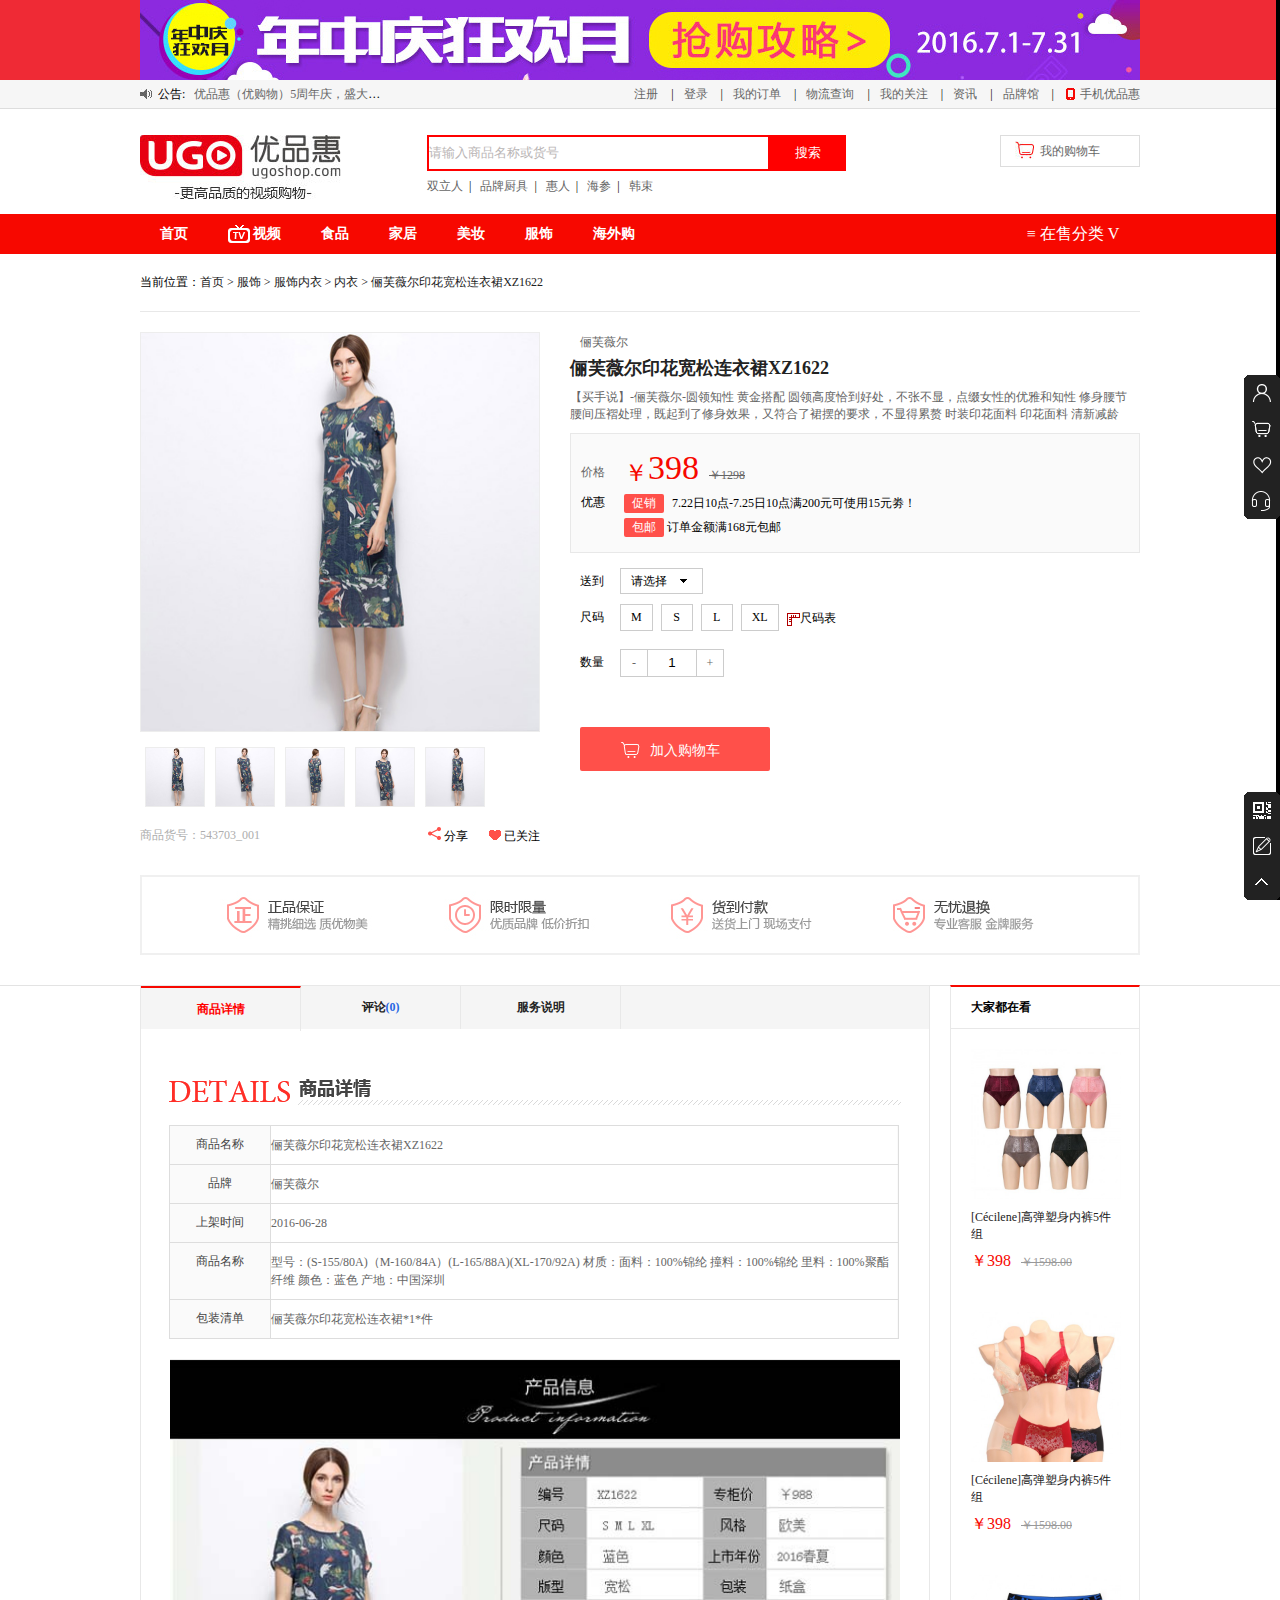
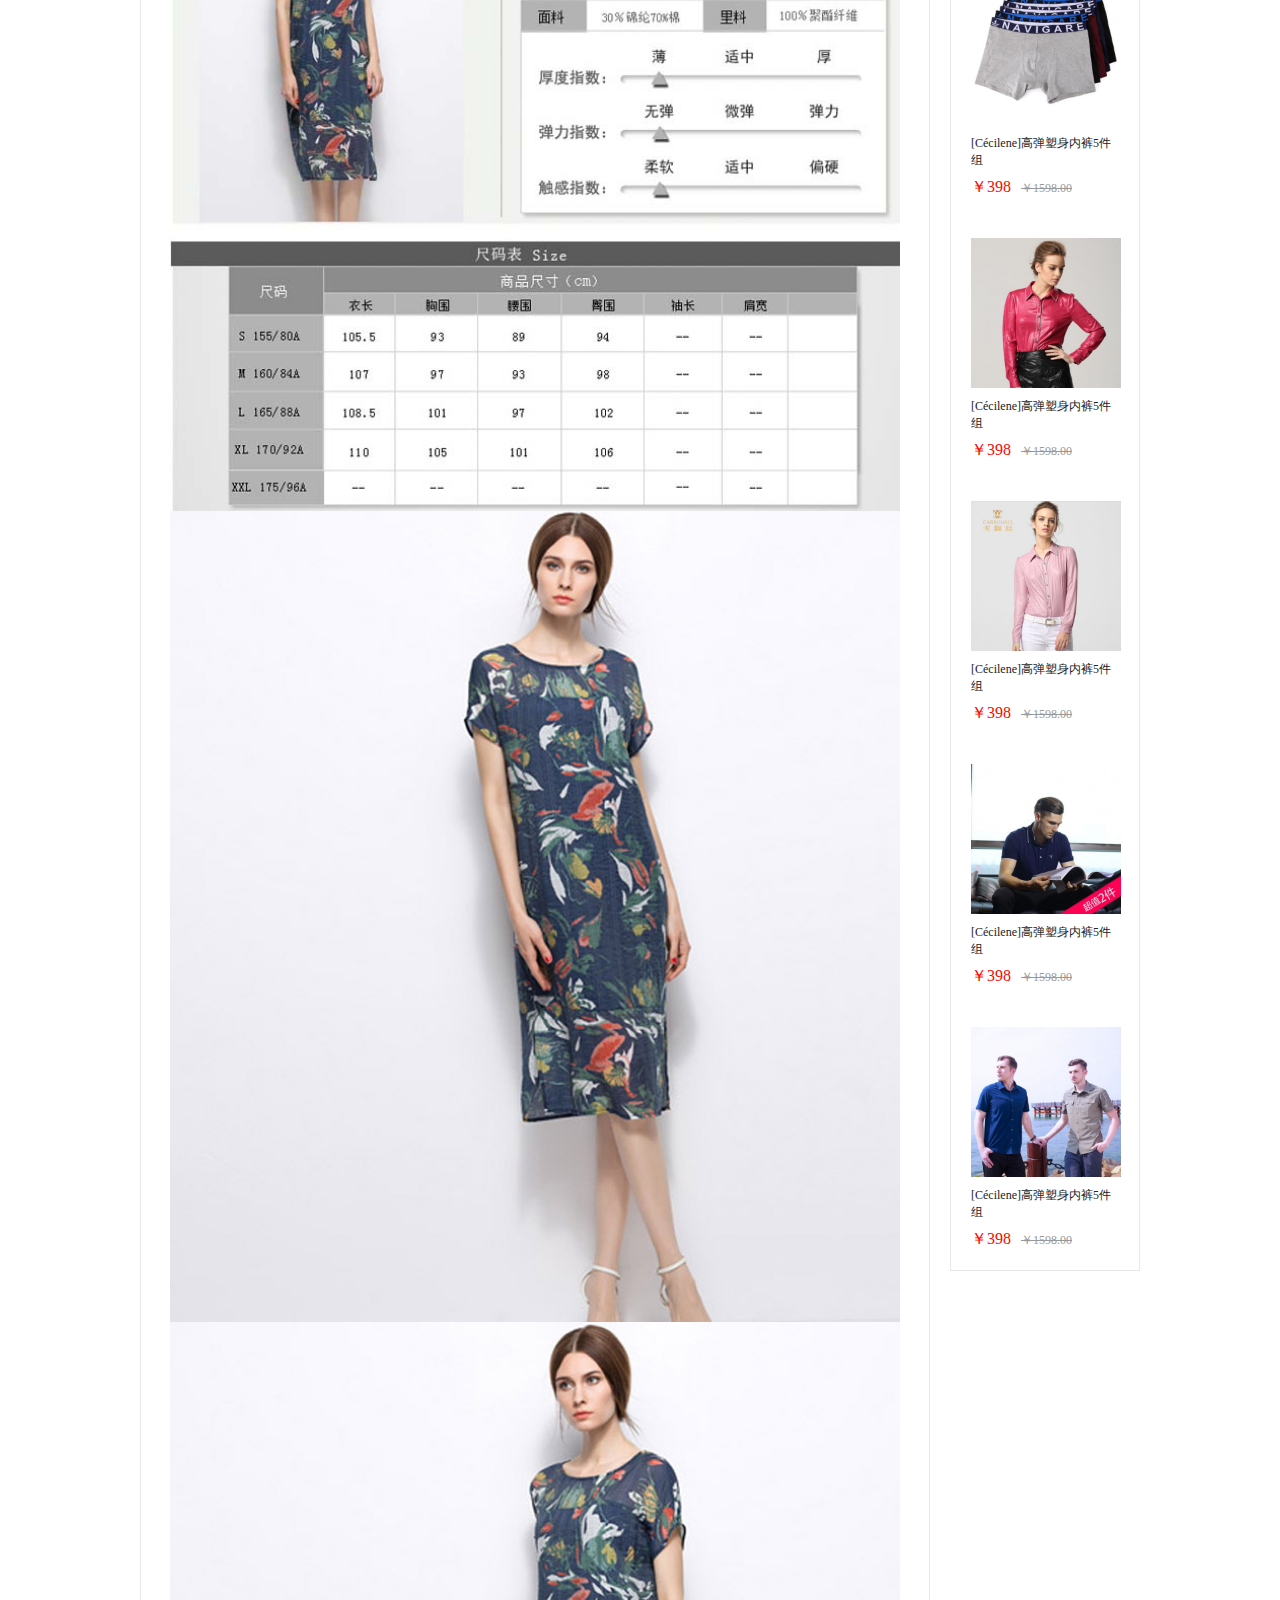
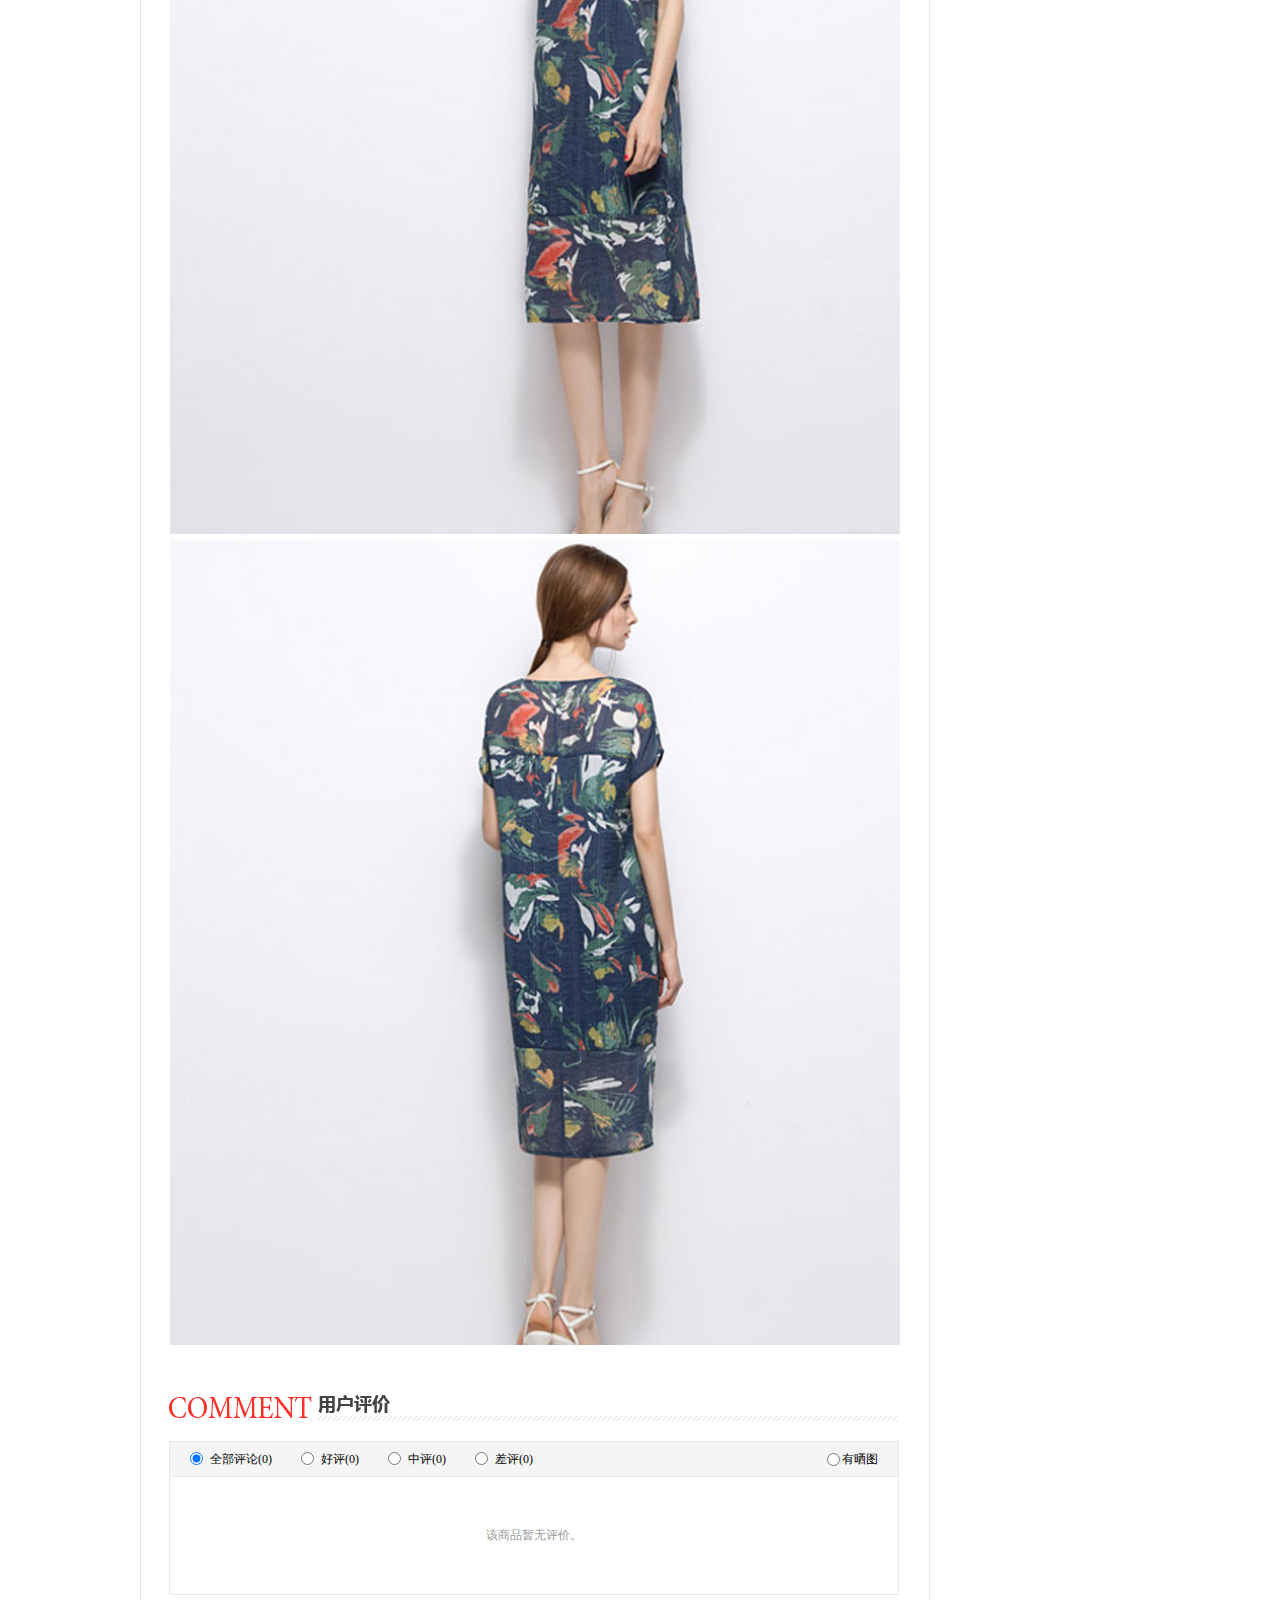
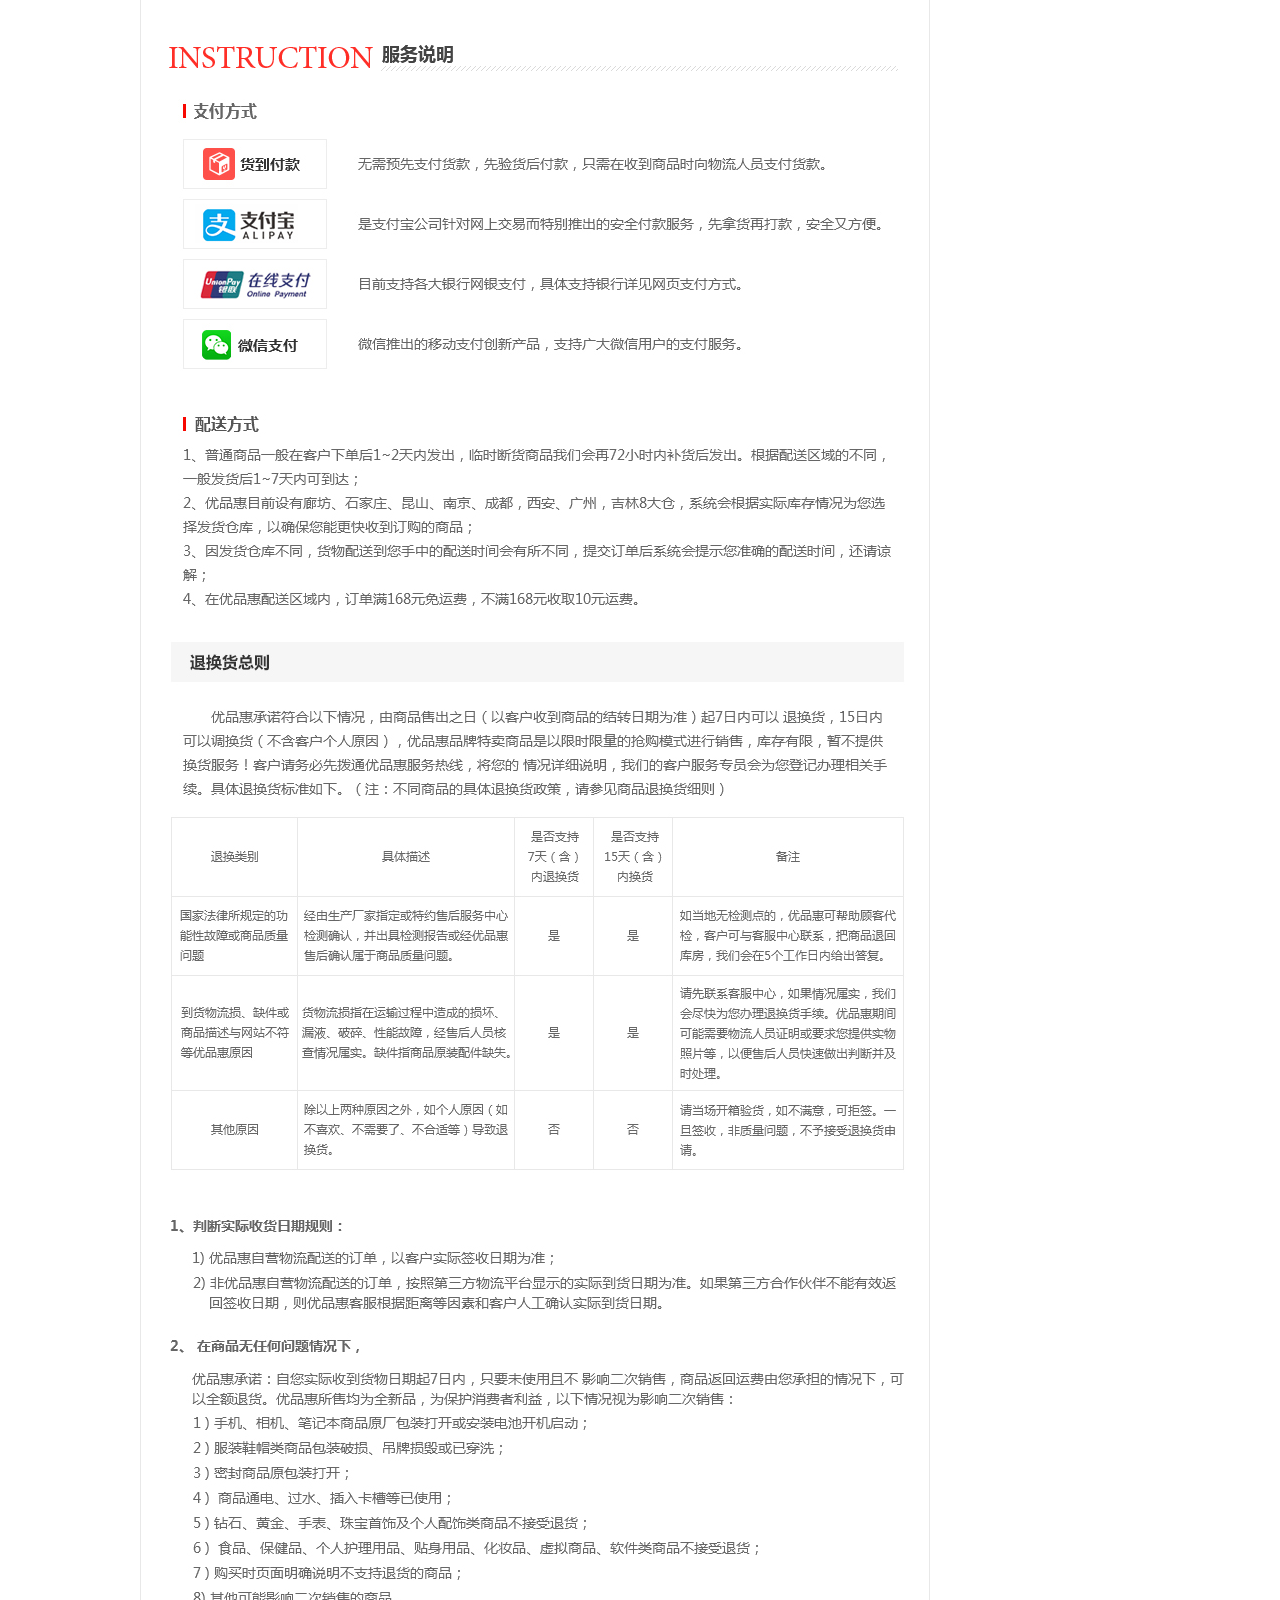
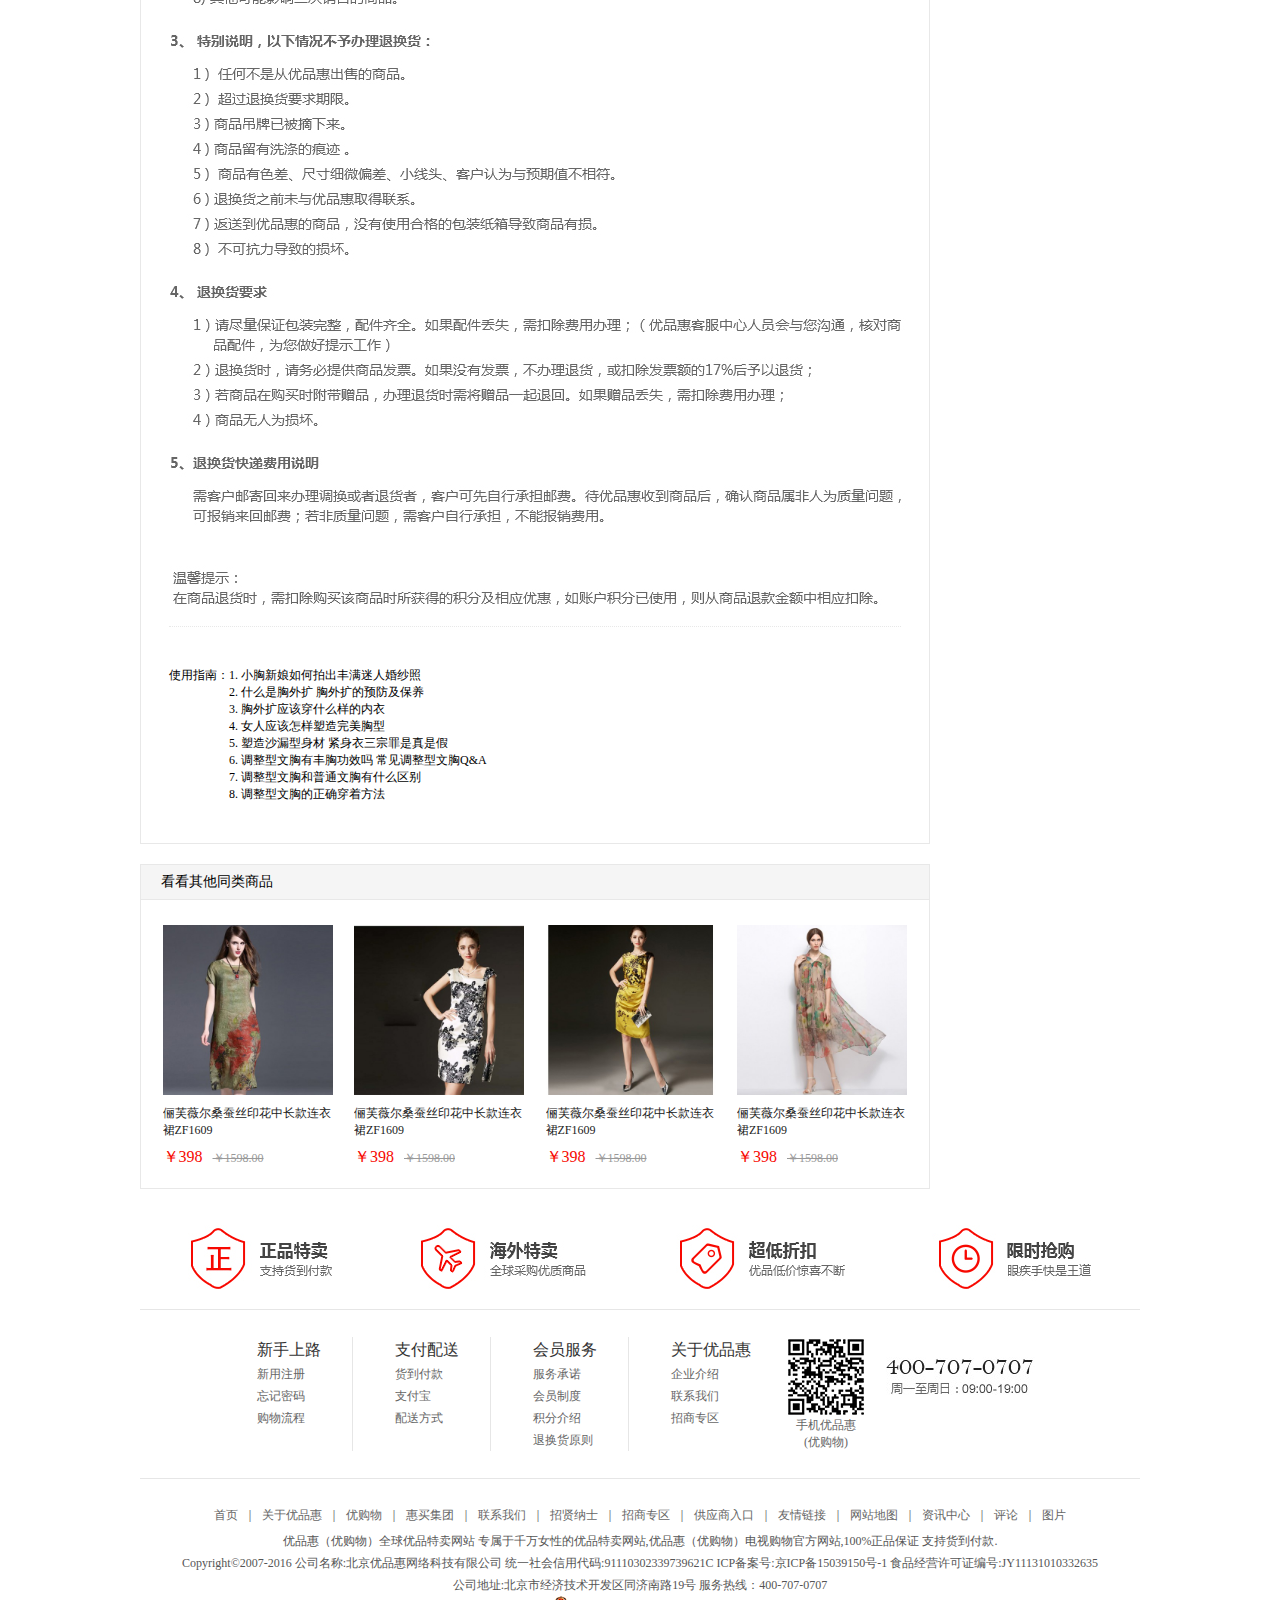
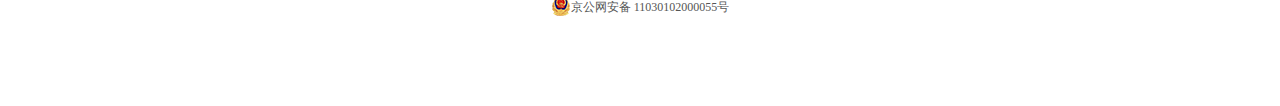
<file: src/html/details.html>
<!DOCTYPE html>
<html lang="en">
<head>
<meta charset="UTF-8">
<title>商品</title>
	<link rel="stylesheet" type="text/css" href="../css/common.css">
	<link rel="stylesheet" type="text/css" href="../css/details.css">
	<script src="../assets/jquery-1.12.0.js"></script>
	<script src="../js/common.js"></script>
</head>
<body>
	<div class="topad" id="top">
		<div class="ad_img"><a href="#"><img src="../img/topab.jpg"></a></div>
	</div>
	<!-- 右侧广告 -->
	<div class="sidebar-out"></div>
	<div class="sidebar">
		<ul class="bar-top">
			<li class="sid_r"><a href=""></a></li>
			<li class="sid_rl"><a href=""></a></li>
			<li class="sid_rn"><a href=""></a></li>
			<li class="sid_rg"><a href=""></a></li>
		</ul>
		<ul class="bar-bo">
			<li class="sid_br"><a href=""></a></li>
			<li class="sid_brl"><a href=""></a></li>
			<li class="sid_brn"><a href="#top"></a></li>
		</ul>
	</div>
	<!-- top-nav -->
	<div class="topnav">
		<div class="center_nav">
			<div class="center_nav_left">
				<span>公告: &nbsp;&nbsp;</span>
				<ul class="show_notice">
					<li><a href="#"> 优品惠（优购物）5周年庆，盛大聚“惠”</a></li>
					<li><a href="#">【注意】自主语音订购说明</a></li>
					<li><a href="#">【公告】防诈骗提醒</a></li>
					<li><a href="#">【紧急通知】关于短信发送异常的公告</a></li>
				</ul>
			</div>
			<div class="center_nav_right">
				<ul class="">
					<li><span><a href="#">注册</a></span>|</li>
					<li><span><a href="#">登录</a></span>|</li>
					<li><span><a href="#">我的订单</a></span>|</li>
					<li><span><a href="#">物流查询</a></span>|</li>
					<li><span><a href="#">我的关注</a></span>|</li>
					<li><span><a href="#">资讯</a></span>|</li>
					<li><span><a href="#">品牌馆</a></span>|</li>
					<li><span class="outpa"><a href="#">手机优品惠</a>
						<div class="outpa_d">
							<img src="../img/foot_ewm.jpg">
							<i>扫一扫哦~</i>
						</div>
					</span></li>
				</ul>
			</div>
		</div>
	</div>
	<div class="header_logo">
		<h1 class="logo"><a href="#"><img src="../img/logo.jpg"></a></h1>
		<div class="search">
			<form mathod="" action="">
				<div class="search_ce">
					<div class="search_l">
						<input type="text" value="请输入商品名称或货号">
					</div>
					<div class="search_r">
						<input type="button" value="搜索">
					</div>
				</div>	
				<div class="gjc">
					<span><a href="#">双立人&nbsp; </a>|</span>
					<span><a href="#">&nbsp; 品牌厨具&nbsp; </a>|</span>
					<span><a href="#">&nbsp; 惠人&nbsp; </a>|</span>
					<span><a href="#">&nbsp; 海参&nbsp; </a>|</span>
					<span><a href="#">&nbsp; 韩束</a></span>
				</div>
			</form>
		</div>
		<div class="mycart">
			
			<div class="car_ba"><span><img src="../img/vehicle.jpg"></span>
			<a href="#">我的购物车</a></div>
			<div class="carlist">购物车还没有商品，快去选吧~</div>
		</div>
	</div>
	<!--nav-->
	<div class="main_nav">
		<div class="nav">
			<ul>
				<li><a href="#">首页</a></li>
				<li class="tv"><a href="#">视频</a></li>
				<li><a href="#">食品</a></li>
				<li><a href="#">家居</a></li>
				<li><a href="#">美妆</a></li>
				<li><a href="#">服饰</a></li>
				<li><a href="#">海外购</a></li>
			</ul>
			<div class="nav_pull">
				<a href="" class="nav_a" style="color:#fff;"><span>&equiv;</span> 在售分类 <span class="change">V</span></a>
				<div class="nav_hide">
					<dl>
						<dt><img src="../img/newsix_03.png"><a href="">品质厨房</a></dt>
						<dd><a href="">电视热销</a></dd>
						<dd><a href="">品质厨具</a></dd>
						<dd><a href="">厨房电器</a></dd>
						<dd><a href="">厨房用具</a></dd>
					</dl>
					<dl>
						<dt><img src="../img/newsix_05.png"><a href="">美食•民生</a></dt>
						<dd><a href="">电视热销</a></dd>
						<dd><a href="">进口食品</a></dd>
						<dd><a href="">营养保健</a></dd>
						<dd><a href="">特产零食</a></dd>
						<dd><a href="">粮油干货</a></dd>
						<dd><a href="">酒水茶饮</a></dd>
					</dl>
					<dl>
						<dt><img src="../img/newsix_07.png"><a href="">健康生活</a></dt>
						<dd><a href="">电视热销</a></dd>
						<dd><a href="">优质睡眠</a></dd>
						<dd><a href="">家居装饰</a></dd>
						<dd><a href="">清洁收纳</a></dd>
						<dd><a href="">家庭健身</a></dd>
						<dd><a href="">生活电器</a></dd>
						<dd><a href="">日用配件</a></dd>
					</dl>
					<dl>
						<dt><img src="../img/newsix_09.png"><a href="">魅力穿戴</a></dt>
						<dd><a href="">电视热销</a></dd>
						<dd><a href="">服装内衣</a></dd>
						<dd><a href="">鞋包配饰</a></dd>
						<dd><a href="">旅游户外</a></dd>
					</dl>
					<dl>
						<dt><img src="../img/newsix_13.png"><a href="">珠宝收藏</a></dt>
						<dd><a href="">电视热销</a></dd>
						<dd><a href="">珍珠彩宝</a></dd>
						<dd><a href="">翡翠玉石</a></dd>
						<dd><a href="">天然木饰</a></dd>
						<dd><a href="">文化收藏</a></dd>
					</dl>
					<dl class="dl_bor">
						<dt><img src="../img/newsix_11.png"><a href="">美肤靓妆</a></dt>
						<dd><a href="">电视热销</a></dd>
						<dd><a href="">品牌护肤</a></dd>
						<dd><a href="">洗护护理</a></dd>
						<dd><a href="">彩妆香水</a></dd>
						<dd><a href="">美容仪器</a></dd>
					</dl>
				</div>
			</div>
		</div>
	</div>
	<!-- 商品 -->
<div class="details">
	<div class="sh_crum">
		当前位置：<a href="">首页</a> > <a href="">服饰</a> > <a href="">服饰内衣</a> > <a href="">内衣</a> > <a href="">俪芙薇尔印花宽松连衣裙XZ1622</a>
	</div>
	<div class="d_sh">
		<div class="d_shl">
			<div class="d_preview">
				<span>
					<img src="../img/index.jpg">
				</span>
			</div>
			<div class="d_jq">
				<a class="pr"></a>
				<a class="ne"></a>
				<div class="d_tiems">
					<ul>
						<li><img src="../img/un1.jpg"></li>
						<li><img src="../img/un2.jpg"></li>
						<li><img src="../img/un3.jpg"></li>
						<li><img src="../img/un4.jpg"></li>
						<li><img src="../img/un5.jpg"></li>
						<li><img src="../img/un6.jpg"></li>
						<li><img src="../img/un7.jpg"></li>
					</ul>
				</div>
			</div>
			<div class="d_go">
				<div class="d_no">商品货号：543703_001</div>
				<div class="d_daid">
					<span><i></i> 分享</span><span><em></em> 已关注</span>	
				</div>
			</div>
		</div>
		<div class="d_shr">
			<form action="">
				<div class="dr_br">
					<span><a href="">俪芙薇尔</a></span>
				</div>
				<h1>俪芙薇尔印花宽松连衣裙XZ1622</h1>
				<div class="dr_des">
					【买手说】-俪芙薇尔-圆领知性 黄金搭配 圆领高度恰到好处，不张不显，点缀女性的优雅和知性 修身腰节 腰间压褶处理，既起到了修身效果，又符合了裙摆的要求，不显得累赘 时装印花面料 印花面料 清新减龄
				</div>
				<div class="dr_box">
					<ul>
						<li class="dr_mb">
							<span class="dr_lab">价格</span>
							<span class="dr_pr"><i>￥</i>398</span>
							<span class="dr_or"><i>￥</i>1298</span>
						</li>
						<li>
							<span class="dr_label">优惠</span>
							<div class="dr_inli">
								<div>
									<span class="dr_tag">促销</span>
									<span>7.22日10点-7.25日10点满200元可使用15元劵！</span>
								</div>
								<div>
									<span class="dr_tag d1">包邮</span>
									<span>订单金额满168元包邮</span>
								</div>
							</div>
						</li>
					</ul>
				</div>
				<div class="d_buy">
					<dl class="d_sen">
						<dt>送到</dt>
						<dd>
							<div class="sen_dd">
								<span>请选择</span>
								<i></i>
							</div>
							<div></div>
						</dd>
					</dl>
					<dl class="d_color">
						<dt>尺码</dt>
						<dd>
							<span>M</span>
							<span>S</span>
							<span>L</span>
							<span>XL</span>
							<div><i></i><em>尺码表</em></div>
						</dd>
					</dl>
					<dl class="d_num">
						<dt>数量</dt>
						<dd>
							<div class="d_num_box">
								<a>-</a>
								<input type="text" value="1">
								<a>+</a>
							</div>
						</dd>
					</dl>
				</div>
				<div class="d_add">
					<button><i></i>加入购物车</button>
				</div>
			</form>
		</div>
	</div>
	<div class="sh_imgs">
		<img src="../img/declaration2.jpg">	
	</div>
	<div>
		<div class="group">
			<div class="related">
				<div class="g_tab">
					<div class="g_tabse">
						<a href="" class="g_acti">商品详情</a>
						<a href="" class="g_acti g_activ">评论<span>(0)</span></a>
						<a href="" class="g_acti g_activ">服务说明</a>
					</div>
				</div>	
				<div class="g_data">
					<h2></h2>
					<ul class="g_datails">
						<li>
							<div class="g_titlea"><span>商品名称</span></div>
							<div class="g_detail"> 俪芙薇尔印花宽松连衣裙XZ1622</div>
						</li>
						<li>
							<div class="g_titlea"><span>品牌</span></div>
							<div class="g_detail"> 俪芙薇尔</div>
						</li>
						<li>
							<div class="g_titlea"><span>上架时间</span></div>
							<div class="g_detail"> 2016-06-28</div>
						</li>
						<li>
							<div class="g_titlea"><span>商品名称</span></div>
							<div class="g_detail"> 型号：(S-155/80A)（M-160/84A）(L-165/88A)(XL-170/92A) 材质：面料：100%锦纶 撞料：100%锦纶 里料：100%聚酯纤维 颜色：蓝色 产地：中国深圳</div>
						</li>
						<li>
							<div class="g_titlea"><span>包装清单</span></div>
							<div class="g_detail"> 俪芙薇尔印花宽松连衣裙*1*件</div>
						</li>
					</ul>
					<div class="g_good">
						<img src="../img/details1.jpg">
						<img src="../img/details2.jpg">
						<img src="../img/details3.jpg">
						<img src="../img/details4.jpg">
					</div>
				</div>
				<div class="g_comment">
					<h3></h3>
					<div class="g_combox">
						<div class="g_inner">
							<div class="g_select">
								<ul>
									<li>
										<div class="g_custom">
											<input type="radio" checked id="all" name="comment">
											<label for="all">
												<span>全部评论(0)</span>
											</label>
										</div>
									</li>
									<li>
										<div class="g_custom">
											<input type="radio"  id="alls" name="comment">
											<label for="alls">
												<span>好评(0)</span>
											</label>
										</div>
									</li>
									<li>
										<div class="g_custom">
											<input type="radio" id="alla" name="comment">
											<label for="alla">
												<span>中评(0)</span>
											</label>
										</div>
									</li>
									<li>
										<div class="g_custom">
											<input type="radio" id="allb" name="comment">
											<label for="allb">
												<span>差评(0)</span>
											</label>
										</div>
									</li>
								</ul>
							</div>
							<div class="g_showpic">
								<div class="g_checkbox">
									<input type="radio" id="allt" name="comment">
									<label for="allt">
									<span>有晒图</span>
									</label>
								</div>
							</div>
						</div>
						<div class="g_commentbox">
							<ul>
								<li>该商品暂无评价。</li>
							</ul>
						</div>
					</div>
				</div>
				<div class="g_service">
					<h3></h3>
					<div class="g_servicbox">
						<img src="../img/fei-service-pay.jpg">
						<img src="../img/fei-service-ps.jpg">
						<img src="../img/fei-service-tui.jpg">
					</div>
					<div class="g_shgodds">
						<dl>
							<dt>使用指南：</dt>
							<dd>1. 小胸新娘如何拍出丰满迷人婚纱照</dd>
							<dd>2. 什么是胸外扩 胸外扩的预防及保养</dd>
							<dd>3. 胸外扩应该穿什么样的内衣</dd>
							<dd>4. 女人应该怎样塑造完美胸型</dd>
							<dd>5. 塑造沙漏型身材 紧身衣三宗罪是真是假</dd>
							<dd>6. 调整型文胸有丰胸功效吗 常见调整型文胸Q&A</dd>
							<dd>7. 调整型文胸和普通文胸有什么区别</dd>
							<dd>8. 调整型文胸的正确穿着方法</dd>
						</dl>
					</div>
				</div>
			</div>
			<div class="g_showsimi">
				<div class="g_header">
					 看看其他同类商品
				</div>
				<ul>
					<li>
						<a href="">
							<img src="../img/Similar.jpg">
							<i>俪芙薇尔桑蚕丝印花中长款连衣裙ZF1609</i>
							<span class="g_prine"><em>￥398</em><b>￥1598.00</b></span>
						</a>
					</li>
					<li>
						<a href="">
							<img src="../img/Similar1.jpg">
							<i>俪芙薇尔桑蚕丝印花中长款连衣裙ZF1609</i>
							<span class="g_prine"><em>￥398</em><b>￥1598.00</b></span>
						</a>
					</li>
					<li>
						<a href="">
							<img src="../img/Similar2.jpg">
							<i>俪芙薇尔桑蚕丝印花中长款连衣裙ZF1609</i>
							<span class="g_prine"><em>￥398</em><b>￥1598.00</b></span>
						</a>
					</li>
					<li>
						<a href="">
							<img src="../img/Similar3.jpg">
							<i>俪芙薇尔桑蚕丝印花中长款连衣裙ZF1609</i>
							<span class="g_prine"><em>￥398</em><b>￥1598.00</b></span>
						</a>
					</li>
				</ul>
			</div>
		</div>
		<div class="watching">
			<h4>大家都在看</h4>
			<ul>
				<li>
					<a href="">
						<img src="../img/look.jpg">
						<i>[Cécilene]高弹塑身内裤5件组</i>
						<span class="g_prine"><em>￥398</em><b>￥1598.00</b></span>
					</a>
				</li>
				<li>
					<a href="">
						<img src="../img/look1.jpg">
						<i>[Cécilene]高弹塑身内裤5件组</i>
						<span class="g_prine"><em>￥398</em><b>￥1598.00</b></span>
					</a>
				</li>
				<li>
					<a href="">
						<img src="../img/look2.jpg">
						<i>[Cécilene]高弹塑身内裤5件组</i>
						<span class="g_prine"><em>￥398</em><b>￥1598.00</b></span>
					</a>
				</li>
				<li>
					<a href="">
						<img src="../img/look3.jpg">
						<i>[Cécilene]高弹塑身内裤5件组</i>
						<span class="g_prine"><em>￥398</em><b>￥1598.00</b></span>
					</a>
				</li>
				<li>
					<a href="">
						<img src="../img/look4.jpg">
						<i>[Cécilene]高弹塑身内裤5件组</i>
						<span class="g_prine"><em>￥398</em><b>￥1598.00</b></span>
					</a>
				</li>
				<li>
					<a href="">
						<img src="../img/look5.jpg">
						<i>[Cécilene]高弹塑身内裤5件组</i>
						<span class="g_prine"><em>￥398</em><b>￥1598.00</b></span>
					</a>
				</li>
				<li>
					<a href="">
						<img src="../img/look6.jpg">
						<i>[Cécilene]高弹塑身内裤5件组</i>
						<span class="g_prine"><em>￥398</em><b>￥1598.00</b></span>
					</a>
				</li>			
			</ul>
		</div>
	</div>
</div>
<!--footer-->
<div class="fooer">
	<div class="fooad"><img src="../img/footer_ad.jpg"></div>
	<div class="webz">
		<dl class="flis">
			<dt>新手上路</dt>
			<dd><a href="">新用注册</a></dd>
			<dd><a href="">忘记密码</a></dd>
			<dd><a href="">购物流程</a></dd>
		</dl>
		<dl class="flis">
			<dt>支付配送</dt>
			<dd><a href="">货到付款</a></dd>
			<dd><a href="">支付宝</a></dd>
			<dd><a href="">配送方式</a></dd>
		</dl>
		<dl class="flis">
			<dt>会员服务</dt>
			<dd><a href="">服务承诺</a></dd>
			<dd><a href="">会员制度</a></dd>
			<dd><a href="">积分介绍</a></dd>
			<dd><a href="">退换货原则</a></dd>
		</dl>
		<dl class="flis" style="border:0;">
			<dt>关于优品惠</dt>
			<dd><a href="">企业介绍</a></dd>
			<dd><a href="">联系我们</a></dd>
			<dd><a href="">招商专区</a></dd>
		</dl>
		<dl class="flis1">
			<dt>
				<a href="">
					<img src="../img/foot_ewm.jpg">
					<i>手机优品惠</i><br/>
					<em>(优购物)</em>
				</a>
			</dt>
			<dd></dd>
		</dl>
		<img src="../img/foot_dh.jpg" class="fi_img">
	</div>
	<div class="foor_bo">
		<p class="foor_nav"><a href="">首页 &nbsp;｜&nbsp; </a><a href="">关于优品惠 &nbsp;｜ &nbsp;</a><a href="">优购物&nbsp; ｜&nbsp; </a><a href="">惠买集团 &nbsp;｜&nbsp; </a><a href="">联系我们 &nbsp;｜&nbsp; </a><a href="">招贤纳士&nbsp; ｜&nbsp; </a><a href="">招商专区&nbsp; ｜&nbsp; </a><a href="">供应商入口&nbsp; ｜&nbsp; </a><a href="">友情链接 &nbsp;｜&nbsp; </a><a href="">网站地图 &nbsp;｜&nbsp; </a><a href="">资讯中心 &nbsp;｜&nbsp; </a><a href="">评论&nbsp; ｜&nbsp; </a><a href="">图片</a></p>
		
		<p>优品惠（优购物）全球优品特卖网站 专属于千万女性的优品特卖网站,优品惠（优购物）电视购物官方网站,100%正品保证 支持货到付款.</p>
		<p>Copyright©2007-2016 公司名称:北京优品惠网络科技有限公司 统一社会信用代码:91110302339739621C  ICP备案号:京ICP备15039150号-1 食品经营许可证编号:JY11131010332635</p>
		<p>公司地址:北京市经济技术开发区同济南路19号 服务热线：400-707-0707</p>
		<div class="foor_b"><p><img src="../img/bei.png">京公网安备 11030102000055号</p></div>
	</div>
</div>	
</body>
</html>
</file>
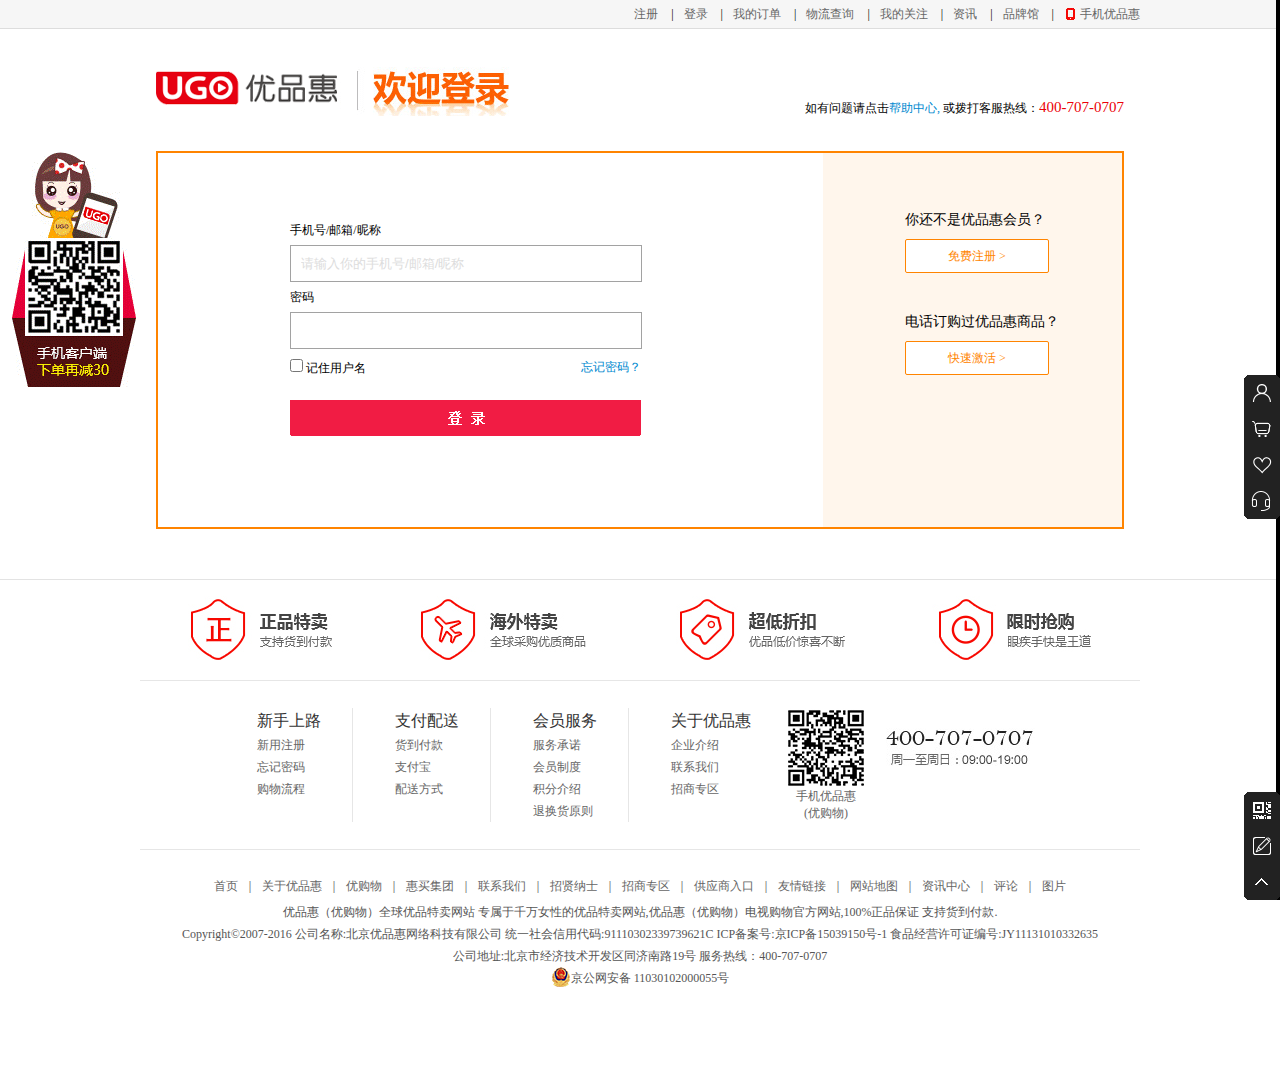
<file: src/html/login.html>
<!DOCTYPE html>
<html lang="en">
<head>
<meta charset="UTF-8">
<title>登录</title>
	<link rel="stylesheet" type="text/css" href="../css/common.css">
	<link rel="stylesheet" type="text/css" href="../css/login.css">
	<script src="../assets/jquery-1.12.0.js"></script>
	<script src="../js/common.js"></script>

</head>
<body>
	<!-- top-nav -->
	<div class="topnav">
		<div class="center_nav">
			<div class="center_nav_right">
				<ul class="">
					<li><span><a href="#">注册</a></span>|</li>
					<li><span><a href="#">登录</a></span>|</li>
					<li><span><a href="#">我的订单</a></span>|</li>
					<li><span><a href="#">物流查询</a></span>|</li>
					<li><span><a href="#">我的关注</a></span>|</li>
					<li><span><a href="#">资讯</a></span>|</li>
					<li><span><a href="#">品牌馆</a></span>|</li>
					<li><span class="outpa"><a href="#">手机优品惠</a>
						<div class="outpa_d">
							<img src="../img/foot_ewm.jpg">
							<i>扫一扫哦~</i>
						</div>
					</span></li>
				</ul>
			</div>
		</div>
	</div>
	<!-- 右侧广告 -->
	<div class="sidebar-out"></div>
	<div class="sidebar">
		<ul class="bar-top">
			<li class="sid_r"><a href=""></a></li>
			<li class="sid_rl"><a href=""></a></li>
			<li class="sid_rn"><a href=""></a></li>
			<li class="sid_rg"><a href=""></a></li>
		</ul>
		<ul class="bar-bo">
			<li class="sid_br"><a href=""></a></li>
			<li class="sid_brl"><a href=""></a></li>
			<li class="sid_brn"><a href="#top"></a></li>
		</ul>
	</div>
	<!-- 登录界面 -->
	<div class="welland">
		<img src="../img/logEWM.gif"/>
		<div class="lang_logo">
			<div class="logo_img">
				<a href=""></a>
				<span></span>
			</div>
			<p>如有问题请点击<a href="">帮助中心,</a> 或拨打客服热线：<i>400-707-0707</i></p>
		</div>
		<div class="lang_con">
			<div class="lang_con_l">
				<form action="" method="get">
					<div class="land_item">
						<span>手机号/邮箱/昵称</span>
						<div>
							<input class="land_us" type="text" value="请输入你的手机号/邮箱/昵称">
						</div>
						<span>密码</span>
						<div>
							<input class="land_us" type="password">
						</div>
						<div class="land_pa">
							<em><input type="checkbox"> 记住用户名</em><i>忘记密码？</i>
						</div>
						<div class="land_lo">
							<input type="button">	
						</div>		
					</div>
				</form>
			</div>
			<div class="lang_con_r">
				<span>你还不是优品惠会员？</span>
				<a href="">免费注册 ></a>
				<span class="lang_sp">电话订购过优品惠商品？</span>
				<a href="">快速激活 ></a>
			</div>
		</div>
	</div>
<!--footer-->
<div class="fooer">
	<div class="fooad"><img src="../img/footer_ad.jpg"></div>
	<div class="webz">
		<dl class="flis">
			<dt>新手上路</dt>
			<dd><a href="">新用注册</a></dd>
			<dd><a href="">忘记密码</a></dd>
			<dd><a href="">购物流程</a></dd>
		</dl>
		<dl class="flis">
			<dt>支付配送</dt>
			<dd><a href="">货到付款</a></dd>
			<dd><a href="">支付宝</a></dd>
			<dd><a href="">配送方式</a></dd>
		</dl>
		<dl class="flis">
			<dt>会员服务</dt>
			<dd><a href="">服务承诺</a></dd>
			<dd><a href="">会员制度</a></dd>
			<dd><a href="">积分介绍</a></dd>
			<dd><a href="">退换货原则</a></dd>
		</dl>
		<dl class="flis" style="border:0;">
			<dt>关于优品惠</dt>
			<dd><a href="">企业介绍</a></dd>
			<dd><a href="">联系我们</a></dd>
			<dd><a href="">招商专区</a></dd>
		</dl>
		<dl class="flis1">
			<dt>
				<a href="">
					<img src="../img/foot_ewm.jpg">
					<i>手机优品惠</i><br/>
					<em>(优购物)</em>
				</a>
			</dt>
			<dd></dd>
		</dl>
		<img src="../img/foot_dh.jpg" class="fi_img">
	</div>
	<div class="foor_bo">
		<p class="foor_nav"><a href="">首页 &nbsp;｜&nbsp; </a><a href="">关于优品惠 &nbsp;｜ &nbsp;</a><a href="">优购物&nbsp; ｜&nbsp; </a><a href="">惠买集团 &nbsp;｜&nbsp; </a><a href="">联系我们 &nbsp;｜&nbsp; </a><a href="">招贤纳士&nbsp; ｜&nbsp; </a><a href="">招商专区&nbsp; ｜&nbsp; </a><a href="">供应商入口&nbsp; ｜&nbsp; </a><a href="">友情链接 &nbsp;｜&nbsp; </a><a href="">网站地图 &nbsp;｜&nbsp; </a><a href="">资讯中心 &nbsp;｜&nbsp; </a><a href="">评论&nbsp; ｜&nbsp; </a><a href="">图片</a></p>
		
		<p>优品惠（优购物）全球优品特卖网站 专属于千万女性的优品特卖网站,优品惠（优购物）电视购物官方网站,100%正品保证 支持货到付款.</p>
		<p>Copyright©2007-2016 公司名称:北京优品惠网络科技有限公司 统一社会信用代码:91110302339739621C  ICP备案号:京ICP备15039150号-1 食品经营许可证编号:JY11131010332635</p>
		<p>公司地址:北京市经济技术开发区同济南路19号 服务热线：400-707-0707</p>
		<div class="foor_b"><p><img src="../img/bei.png">京公网安备 11030102000055号</p></div>
	</div>
</div>
</body>
</html>
</file>
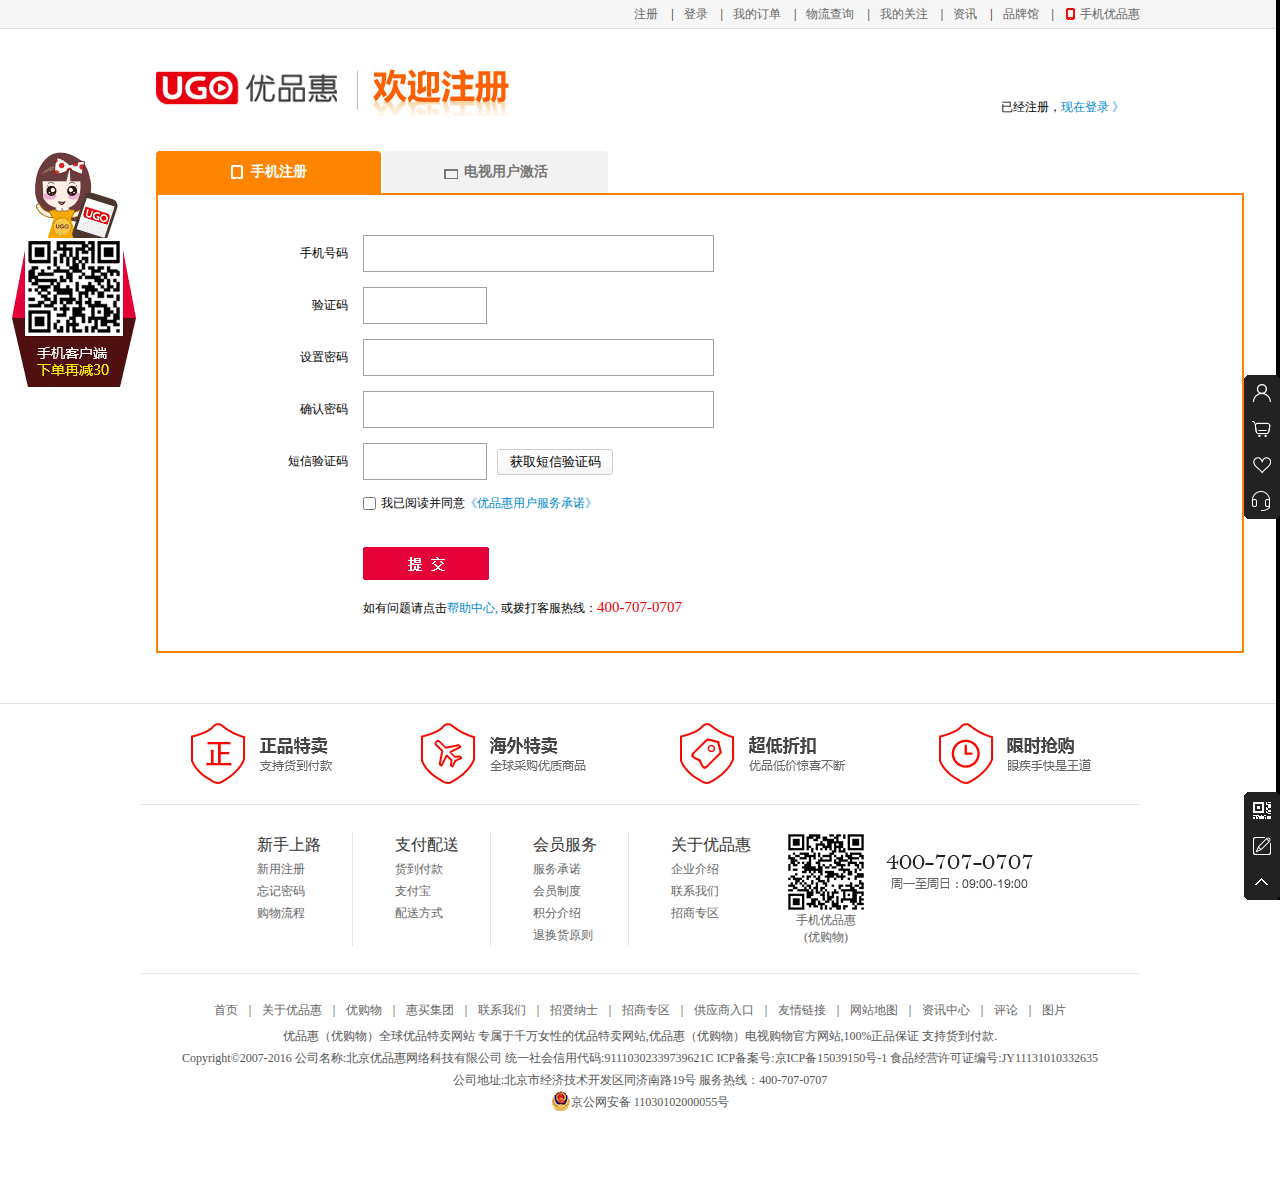
<file: src/html/register.html>
<!DOCTYPE html>
<html lang="en">
<head>
<meta charset="UTF-8">
<title>注册</title>
	<link rel="stylesheet" type="text/css" href="../css/common.css">
	<link rel="stylesheet" type="text/css" href="../css/register.css">
	<script src="../assets/jquery-1.12.0.js"></script>
	<script src="../js/common.js"></script>
	<script src="../js/register.js"></script>
</head>
<body>
	<!-- top-nav -->
	<div class="topnav">
		<div class="center_nav">
			<div class="center_nav_right">
				<ul class="">
					<li><span><a href="#">注册</a></span>|</li>
					<li><span><a href="#">登录</a></span>|</li>
					<li><span><a href="#">我的订单</a></span>|</li>
					<li><span><a href="#">物流查询</a></span>|</li>
					<li><span><a href="#">我的关注</a></span>|</li>
					<li><span><a href="#">资讯</a></span>|</li>
					<li><span><a href="#">品牌馆</a></span>|</li>
					<li><span class="outpa"><a href="#">手机优品惠</a>
						<div class="outpa_d">
							<img src="../img/foot_ewm.jpg">
							<i>扫一扫哦~</i>
						</div>
					</span></li>
				</ul>
			</div>
		</div>
	</div>
	<!-- 右侧广告 -->
	<div class="sidebar-out"></div>
	<div class="sidebar">
		<ul class="bar-top">
			<li class="sid_r"><a href=""></a></li>
			<li class="sid_rl"><a href=""></a></li>
			<li class="sid_rn"><a href=""></a></li>
			<li class="sid_rg"><a href=""></a></li>
		</ul>
		<ul class="bar-bo">
			<li class="sid_br"><a href=""></a></li>
			<li class="sid_brl"><a href=""></a></li>
			<li class="sid_brn"><a href="#top"></a></li>
		</ul>
	</div>
	<!-- 注册界面 -->
	<div class="welland">
		<img src="../img/logEWM.gif"/>
		<div class="lang_logo">
			<div class="logo_img">
				<a href=""></a>
				<span></span>
			</div>
			<p>已经注册，<a href="">现在登录 》</a></p>
		</div>
		<div class="regnav">
		     <ul>
		        <li class="regnav1"><span>手机注册</span></li>
		        <li class="regnav2"><span>电视用户激活</span></li>
		     </ul>
		</div>
		<div class="lang_con lang1">
			<form method="">
				<div class="phone_n">
					<span>手机号码</span>
					<div class="item_n">
						<input type="text">
					</div>
				</div>
				<div class="phone_n">
					<span>验证码</span>
					<div class="item_i">
						<input type="text">
					</div>
				</div>
				<div class="phone_n">
					<span>设置密码</span>
					<div class="item_n">
						<input type="password">
					</div>
				</div>
				<div class="phone_n">
					<span>确认密码</span>
					<div class="item_n">
						<input type="password">
					</div>
				</div>
				<div class="phone_n">
					<span>短信验证码</span>
					<div class="item_i">
						<input type="text">
						<input class="phone_v" type="button" value="获取短信验证码">
					</div>
				</div>
				<div class="phone_n">
					<span></span>
					<div class="item_n">
						<input type="checkbox" class="checkbox">
						<label class="checkx">
                     	我已阅读并同意<a href="">《优品惠用户服务承诺》</a>     
                  		</label>
					</div>
				</div>
				<div class="phone_n">
					<span></span>
					<div class="item_n">
						<input type="button" class="item_su">
					</div>
				</div>
				<div class="phone_n">
					<span></span>
					<div class="item_n">
						<p>如有问题请点击<a href="">帮助中心,</a> 或拨打客服热线：<i>400-707-0707</i></p>
					</div>
				</div>
			</form>
		</div>
		<div class="lang_con lang2">
			<form method="">
				<div class="phone_n">
					<span>手机号码</span>
					<div class="item_n">
						<input type="text">
					</div>
				</div>
				<div class="phone_n">
					<span>验证码</span>
					<div class="item_i">
						<input type="text">
					</div>
				</div>
				<div class="phone_n">
					<span>短信验证码</span>
					<div class="item_i">
						<input type="text">
						<input class="phone_v" type="button" value="获取短信验证码">
					</div>
				</div>
				<div class="phone_n">
					<span>设置密码</span>
					<div class="item_n">
						<input type="password">
					</div>
				</div>
				<div class="phone_n">
					<span>确认密码</span>
					<div class="item_n">
						<input type="password">
					</div>
				</div>
				
				<div class="phone_n">
					<span></span>
					<div class="item_n">
						<input type="checkbox" class="checkbox">
						<label class="checkx">
                     	我已阅读并同意<a href="">《优品惠用户服务承诺》</a>     
                  		</label>
					</div>
				</div>
				<div class="phone_n">
					<span></span>
					<div class="item_n">
						<input type="button" class="item_su">
					</div>
				</div>
				<div class="phone_n">
					<span></span>
					<div class="item_n">
						<p>如有问题请点击<a href="">帮助中心,</a> 或拨打客服热线：<i>400-707-0707</i></p>
					</div>
				</div>
			</form>
		</div>
	</div>
<!--footer-->
<div class="fooer">
	<div class="fooad"><img src="../img/footer_ad.jpg"></div>
	<div class="webz">
		<dl class="flis">
			<dt>新手上路</dt>
			<dd><a href="">新用注册</a></dd>
			<dd><a href="">忘记密码</a></dd>
			<dd><a href="">购物流程</a></dd>
		</dl>
		<dl class="flis">
			<dt>支付配送</dt>
			<dd><a href="">货到付款</a></dd>
			<dd><a href="">支付宝</a></dd>
			<dd><a href="">配送方式</a></dd>
		</dl>
		<dl class="flis">
			<dt>会员服务</dt>
			<dd><a href="">服务承诺</a></dd>
			<dd><a href="">会员制度</a></dd>
			<dd><a href="">积分介绍</a></dd>
			<dd><a href="">退换货原则</a></dd>
		</dl>
		<dl class="flis" style="border:0;">
			<dt>关于优品惠</dt>
			<dd><a href="">企业介绍</a></dd>
			<dd><a href="">联系我们</a></dd>
			<dd><a href="">招商专区</a></dd>
		</dl>
		<dl class="flis1">
			<dt>
				<a href="">
					<img src="../img/foot_ewm.jpg">
					<i>手机优品惠</i><br/>
					<em>(优购物)</em>
				</a>
			</dt>
			<dd></dd>
		</dl>
		<img src="../img/foot_dh.jpg" class="fi_img">
	</div>
	<div class="foor_bo">
		<p class="foor_nav"><a href="">首页 &nbsp;｜&nbsp; </a><a href="">关于优品惠 &nbsp;｜ &nbsp;</a><a href="">优购物&nbsp; ｜&nbsp; </a><a href="">惠买集团 &nbsp;｜&nbsp; </a><a href="">联系我们 &nbsp;｜&nbsp; </a><a href="">招贤纳士&nbsp; ｜&nbsp; </a><a href="">招商专区&nbsp; ｜&nbsp; </a><a href="">供应商入口&nbsp; ｜&nbsp; </a><a href="">友情链接 &nbsp;｜&nbsp; </a><a href="">网站地图 &nbsp;｜&nbsp; </a><a href="">资讯中心 &nbsp;｜&nbsp; </a><a href="">评论&nbsp; ｜&nbsp; </a><a href="">图片</a></p>
		
		<p>优品惠（优购物）全球优品特卖网站 专属于千万女性的优品特卖网站,优品惠（优购物）电视购物官方网站,100%正品保证 支持货到付款.</p>
		<p>Copyright©2007-2016 公司名称:北京优品惠网络科技有限公司 统一社会信用代码:91110302339739621C  ICP备案号:京ICP备15039150号-1 食品经营许可证编号:JY11131010332635</p>
		<p>公司地址:北京市经济技术开发区同济南路19号 服务热线：400-707-0707</p>
		<div class="foor_b"><p><img src="../img/bei.png">京公网安备 11030102000055号</p></div>
	</div>
</div>
</body>
</html>
</file>
<file: src/css/common.css>
html,body,h1,h2,h3,h4,h5,h6,input,ul,ol,dl,li,dt,dd,table,form,filedset,p,b,i{padding:0;margin:0;}
a{text-decoration:none;color:#666666}
img{border:0;display:block;}
h1,h2,h3,h4,h5,h6{font-weight:100;}
ul,li{list-style:none;}
body{font:12px "微软雅黑"}
i,em{font-style:normal;}
/* 头部 */
.topad{background:#ef2a35;}
.ad_img{width:1000px;height:80px;margin:0 auto;}
.topnav{height:28px;width:100%;border-bottom:1px solid #dddddd;background:#f6f6f6}

.center_nav{width:1000px;height:28px;margin:0 auto;}
.center_nav_left,.center_nav_left span,.center_nav_right li{float:left;}
.center_nav_left span{padding-left:18px;height:28px;line-height: 28px;background:url(img/affiche.jpg) no-repeat left center}
.center_nav_left ul{width:190px;height:28px;line-height: 28px;float:left;overflow:hidden;}
.center_nav_left ul li{width:190px;height:28px;white-space:nowrap;overflow:hidden;text-overflow:ellipsis;}
.center_nav_right ul{float:right;}
.center_nav_right li{height:28px;line-height:28px;}
.center_nav_right li span{padding:0 13px 0 10px;}
.center_nav_right .outpa{padding:0 0 0 26px;background:url(img/cell.jpg) no-repeat 12px center;}
.header_logo a:hover,.topnav a:hover{color:#f00;}
.outpa{position:relative;}
.outpa .outpa_d{width:90px;text-align:center;box-shadow: #666 0px 0px 10px;position:absolute;z-index:40;background:#fff;display:none;}
.outpa img{display:inline-block;}
.outpa i{color:#f00;}

.header_logo{width:1000px;height:79px;margin:0 auto;padding-top:26px;}
.logo{width:201px;height:64px;float:left;}
.search{width:420;height:66px;float: left;margin-left:86px;}
.search_ce{width:420;height:36px;float: left;}
.search_l,.search_r{float:left;border:2px solid #f00;}
.search_l input{width:339px;height:32px;float:left;border:0;color:#bab6b6;outline:none;}
.search_r input{width:72px;height:32px;float:left;border:0;background:red;color:#fff;}
.gjc{width:420px;height:30px;line-height:30px;}
/*--购物车---*/
.mycart{width:138px;height:30px;z-index:32;border:1px solid #dddddd;position:relative;float:right;text-align:center;line-height:30px;background:url(img/sub.jpg) no-repeat 117px center;}
.mycart span{position:absolute;left:14px;top:5px;}
.car_ba{width:138px;height:30px;position:absolute;z-index:22;background:#fff;top:0;}
.carlist{width:288px;height:74px;line-height:74px;text-align:center;position:absolute;border:1px solid #ddd;background:#fff;margin-left:-151px;top:29px;z-index:-1;display:none;padding:5px 0; }

.main_nav{width:100%;height:40px;background:#f70800}
.nav{width:1000px;height:40px;margin:0 auto;}
.nav ul{float:left;}
.nav li{float:left;}
.nav ul .tv a{padding-left:45px;background:url(img/icon-tv.png) no-repeat 20px center;}
.nav li a{padding:0 20px;color:#fff;font-size:14px;font-weight:600;height:40px;line-height:40px;float:left;}
.nav li:hover{background:#bc0600;}

.nav_pull{float:right;width:134px;height:40px;color:#fff;font-size:14px;line-height:40px;position:relative;}
.nav_pull .nav_a{width:134px;height:40px;display:block;text-align:center;font-size:16px}
.nav_pull .nav_a:hover{background:#bc0600;}
.nav_pull dl{float:left;width:165px;height:223px;color:#ddd;border-right:1px solid #ddd;}
.nav_pull .dl_bor{border:0;}
.nav_pull dl dt{display:inline-block;border-bottom:1px dotted #ddd;}
.nav_pull dl dt a{font-size:14px;font-weight:700;color:#000;}
.nav_pull dl dt a:hover{color:#bc0061;}
.nav_pull dl dd{height:26px;line-height:26px;}
.nav_pull dl dd a{font-size:12px;}
.nav_pull dl dd a:hover{color:#f00;}
.nav_pull dl dt img{float:left;width:30px;height:38px;display:inline-block;}
.nav_pull .nav_hide{width:1000px;position:absolute;z-index:10;left:-866px;border:1px solid #f00;text-align:center;background:#fff;display:none;}
/*------fooer-------*/
.fooer{text-align:center;border-top:1px solid #e3e3e3;padding-bottom:90px;}
.fooad{width:1000px;margin:0 auto;}
.webz{width:925px;height:115px;margin:0 auto;padding:26px 0 26px 75px;border-bottom:1px solid #e6e6e6;}
.webz .flis{float:left;width:95px;height:114px;padding-left:42px;border-right:1px solid #e6e6e6;text-align:left;}
.webz .flis dt{font-size:16px;color:#333;height:26px;line-height:26px;}
.webz .flis dd{height:22px;line-height:22px;}
.webz .flis a:hover{color:#f00;}
.webz .flis1{margin-left:20px;float:left;width:80px;}
.webz .flis1 dt{width:80px;text-align:center;}
.webz .fi_img{float:left;width:149px;height:38px;margin:20px 0 0 20px;}
.foor_bo{width:1000px;padding-top:25px;text-align:center;margin:0 auto;}
.foor_bo a:hover{color:#f00;}
.foor_nav{height:26px;display:block;}
.foor_bo p{line-height:22px;color:#555;}
.foor_bo img{width:20px;height:20px;display:inline-block;float:left;}
.foor_b{width:1000px;text-align:center;}
.foor_b p{display:inline-block;height:20px;}

/*--广告--*/
.sidebar-out{height:100%;border-right:4px solid #000;position:fixed;right:0;z-index:40;top:0;}
.sidebar{width:36px;position:fixed;height:100%;right:0;top:0;z-index:100;}
.sidebar .bar-top{position:absolute;top:50%;margin-top:-75px;}
.sidebar .bar-top a{width:36px;height:36px;display:block;}
.sidebar .sid_r a{background:url(img/xfbj.png) no-repeat}
.sidebar .sid_rl a{background:url(img/xfbj.png) no-repeat 0 -46px}
.sidebar .sid_rn a{background:url(img/xfbj.png) no-repeat 0 -92px}
.sidebar .sid_rg a{background:url(img/xfbj.png) no-repeat 0 -138px}
.sidebar .sid_r a:hover{background:url(img/xfbj.png) no-repeat -46px 0}
.sidebar .sid_rl a:hover{background:url(img/xfbj.png) no-repeat -46px -46px}
.sidebar .sid_rn a:hover{background:url(img/xfbj.png) no-repeat -46px -92px}
.sidebar .sid_rg a:hover{background:url(img/xfbj.png) no-repeat -46px -138px}
.bar-bo{position:absolute;bottom:0;}
.bar-bo a{width:36px;height:36px;display:block;}
.sid_br a{background:url(img/xfbj.png) no-repeat 0 -184px;}
.sid_brl a{background:url(img/xfbj.png) no-repeat 0 -230px;}
.sid_brn a{background:url(img/xfbj.png) no-repeat 0 -276px;}
.sid_br a:hover{background:url(img/xfbj.png) no-repeat -46px -184px;}
.sid_brl a:hover{background:url(img/xfbj.png) no-repeat -46px -230px;}
.sid_brn a:hover{background:url(img/xfbj.png) no-repeat -46px -276px;}

.left_sid{position:absolute;z-index:100;left:50%;margin-left:-615px;top:615px;}
</file>
<file: src/css/index.css>
/*轮播图片*/
.banner_big{width:100%;overflow:hidden;}
.pic{width:1000px;height:340px;position:relative;margin:0 auto;}
.pic img{width:1920px;}
.pic ul{width:11520px;position:absolute;margin-left:-460px;z-index:1;}
.pic ul li{float:left;}
.prev,.next {display:none;position: absolute; top: 50%;margin-top: -40px;padding: 10px;background: rgba(0, 0, 0, .1);font-size: 30px;color: #ccc;z-index: 120;cursor:pointer;}
.next {left: auto;right: 0;}
.prev:hover,.next:hover {background-color: rgba(0, 0, 0, .5);}
.sl_nav{position:absolute;left:40%;bottom:20px;z-index:90;}
.sl_nav span{width: 10px;height: 10px;border: 1px solid #fff;float: left;margin-left: 5px;border-radius:10px;cursor:pointer;}
.sl_nav span.select{background: #fff;}

.body{width:100%;background:#f2f2f2;padding-bottom:30px;}
/*每日精选*/
.china_extra{width:1000px;height:402px;margin:0 auto;padding-top:20px;}
.i_day{width:110px;height:44px;background:url(img/icons.png) no-repeat;position:absolute;z-index:100;margin-left:20px;margin-top:-3px;}
.choiceness_l{width:698px;height:400px;float:left;border:1px solid #ddd;background:#fff;}
.choiceness_l ul{width:698px;height:304px;opacity:1;overflow:hidden;}
.choiceness_l ul li{width:700px;height:304px;}
.china_le{width:340px;height:304px;float:left;}
.china_ri{width:274px;height:360px;float:right;padding:44px 66px 0 20px;}
.choiceness_l h2{color:#000;font-weight:600;margin-bottom: 5px;}
.le_bag{width:100%;margin-top:16px;position:relative;}
.le_mo{font-size:32px;color:#f00;padding-right:10px;}
.le_mo i{font-size:22px;padding-right:10px;font-style:normal;}
.le_bag p{width:32px;height:16px;position:absolute;top:6px;left:90px;border-radius:10px;text-align:center;color:#fff;}
.le_bag p em{font-style:normal;}
.le_bag .le_price,.le_bag i{font-style:normal;text-decoration:line-through;}
.choiceness_l ul{position: relative;}
.choiceness_l ul li{position:absolute;}
.e_choiceness{width:694px;height:89px;margin:0 5px;float:left;border-top:1px solid #ddd;}
.e_choiceness img{width:66px;height:66px;margin:14px 10px 10px 10px;float:left;cursor:pointer;}
.e_choiceness span{float:left;position:relative;float:left}
.e_choiceness i{width:86px;height:7px;top:-6px;background:url(img/icons.png) no-repeat 0 -144px;position:absolute;display:none;}
.choiceness_r{width:288px;height:400px;float:right;border:1px solid #ddd;background:#fff;}
.tv_tit{width:288px;height:40px;border-bottom:1px solid #ddd;}
.tv_tit img{padding:12px 0 7px 15px;}
.tv_one{width:260px;height:115px;border-bottom:1px solid #ddd;padding:20px 15px;}
.tv_one img{width:115px;height:115px;}
.tv_one dt{float:left;}
.tv_one dd{float:left;width:128px;height:110px;margin-left:15px;}
.tv_price{color:#f00;font-size:16px;}
.tv_price i{font-style:normal;font-size:14px;}
.line_price{text-decoration:line-through;color:#999;}
.line_price i{font-style:normal;}
.tv_dd{width:90px;height:23px;line-height:23px;background:#ff504a;text-align:center;border-radius:3px;margin-top:8px;}
.tv_dd a{color:#fff;}
.foreshow{height:107px;padding:15px 0 20px 0;border-bottom:1px dotted #e2e0e0;margin:0 15px;}
.foreshow i{font-style:normal;color:#f00;}
.foreshow img{width:80px;height:80px;}
.foreshow a{margin-right:10px;float:left;}
.foreshow ul{width:1080px;position:absolute;}
.foreshow li{float:left;width:270px;heidth:80px;}
.foreshow_list{height:80px;position:relative;margin-top:10px;overflow:hidden;}
.tv_prev,.tv_next{width:20px;height:46px;position:absolute;top:50%;margin-top:-23px;background:url(img/icons.png) no-repeat -56px -92px;cursor:pointer;}
.tv_next{right:0px;background:url(img/icons.png) no-repeat -79px -92px;}
.tv_links{width:288px;height:50px;padding-top:10px;}
.tv_links a{width:60px;height:35px;margin-left:25px;float:left;text-align:center;}
.tv_links span{width:18px;height:16px;display:block;margin-top:10px;margin-left:20px;}
.tv_links p{width:60px;height:16px;}
.link1{background:url(img/icons.png) no-repeat 0 -202px;}
.link2{background:url(img/icons.png) no-repeat -26px -202px;}
.link3{background:url(img/icons.png) no-repeat -56px -202px;}
/*品类精选*/
.colunm_tit{width:1000px;height:20px;margin:0 auto;padding-top:40px;position:relative;border-bottom:2px solid #000;line-height:20px;margin-bottom:28px;}
.colunm_tit h1{width:250px;height:50px;left:50%;margin-left:-125px;top:50%;position:absolute;}
.home_f{width:1020px;margin:0 auto;overflow:hidden;padding-left:20px;}
.home_f a{float:left;margin-right:20px;padding-top:20px;display:block;}
.home_f img{display:block;}
/*全球尖货*/
.main{width:1020px;margin:0 auto;overflow:hidden;padding-left:20px;}
.main ul li{width:318px;height:460px;border:1px solid #ddd;float:left;margin-right:20px;margin-top:20px;}
.main ul li:hover{border:1px solid #f00;}
.main img{width:100%;height:100%;}
.main_box{padding:10px;background:#fff;}
.m_b{width:298px;height:298px;position:relative;}
.m_b em{font-style:normal;position:absolute;display:block;width:275px;height:26px;bottom:0;overflow:hidden;line-height:26px;border-left:3px solid #39c9da;background:#000;background:rgba(0,0,0,.6);color:#fff;padding:0 10px;}
.main_tit{font-size:16px;overflow:hidden;height:20px;line-height:20px;padding:0 10px;margin-top:18px}
.main_tit em{font-style:normal;color:#222;}
.main_subtit{padding:0 10px;color:#f00;height:16px;line-height:16px;margin-top:5px;overflow:hidden;}
.main_yen{margin-top:20px;height:20px;padding:0 10px 3px 10px;}
.main_price{font-size:26px;color:#222;font-family:arial;margin-right:10px;float:left;}
.main_price i{font-size:20px;}
.sale_price{position:relative;float:left;margin-top:9px;}
.img_tit:hover{text-decoration:underline;}
.sale_price p{width:205px;position:absolute;top:-19px;}
.sale_price p em{background:#ff3175;width:34px;height:15px;color:#fff;border-radius:10px;display:block;text-align:center;line-height:15px;font-size:12px}
.sale_price em{font-size:14px;colot:#999;font-weight:400;}
.purchased{margin-top:9px;color:#666;float:right;}
.purchased i{color:#f00;}
.tax_box{background:#f8f8f8;height:36px;border-top:1px solid #eee;line-height:40px;padding:0 20px;}
.tax_box span{float:left;}
.tax_box img{width:30px;height:20px;float:left;margin:10px 5px 0 0;}
</file>
<file: src/css/details.css>
/*--商品参数---*/
.details{width:1000px;margin:0 auto;}
.sh_crum{padding:20px 0;margin-bottom:20px;border-bottom:1px solid #e8e8e8;}
.sh_crum a{color:#222;}
.d_sh{padding-bottom:30px;width:1000px;}
.d_shl{position:relative;float:left;margin-right:30px;width:400px;z-index:20;}
.d_preview{width:398px;height:398px;border:1px solid #EDEDED;margin-bottom:15px;position:relative;}
.d_preview span{width:398px;height:398px;display:block;position:relative;cursor:pointer;overflow:hidden;}
.d_preview span img{width:398px;height:398px;}
.d_jq{width:390px;margin:0 auto;}
.d_tiems{width:350px;height:60px;float:left;position:relative;overflow:hidden;margin-bottom:20px;}
.d_tiems ul{position:absolute;width:10000px;height:60px;}
.d_tiems ul li{float:left;width:58px;height:58px;text-align:center;cursor:pointer;margin-right:10px;border:1px solid #ededed;}
.d_tiems ul li img{width:58px;height:58px;}
.d_no{float:left;color:#adadad;}
.d_daid{float:right;}
.d_daid span{margin-left:20px;}
.d_daid i,.d_daid em{width:13px;height:13px;display:inline-block;}
.d_daid i{background:url(img/iconss.png) no-repeat -72px -289px;}
.d_daid em{background:url(img/iconss.png) no-repeat -100px -267px;}
.d_shr{width:570px;float:right;position:relative;}
.dr_br{padding-left:10px;margin-bottom:5px;}
.dr_br span{display:block;height:20px;line-height:20px;}
.dr_br span a{color:#666;}
.d_shr h1{margin-bottom:10px;width:420px;color:#222;font-size:18px;line-height:22px;font-weight:bold;}
.dr_des{margin-bottom:10px;color:#666;}
.dr_box{position:relative;padding:15px 10px 10px 10px;margin-bottom:15px;border:1px solid #e8e8e8;background:#fafafa;}
.dr_mb{margin-bottom:5px;color:#666;}
.dr_box ul li span{display:inline-block;}
.dr_lab{margin-top:15px;width:40px;vertical-align:top;}
.dr_pr{color:#f70800;font-size:34px;margin-right:7px;}
.dr_pr i{font-size:24px;vertical-align:top;margin-top:8px;display:inline-block;}
.dr_or{color:#666;text-decoration:line-through;}
.dr_label{width:40px;vertical-align:top;}
.dr_tag{display:inline-block;padding:1px 8px;margin-right:5px;border-radius:2px;background:#ff504a;color:#fff;text-align:center;}
.dr_inli{display:inline-block;}
.d1{margin:5px 0;}
.d_buy{margin-bottom:30px;padding-left:10px;}
.d_buy dl{margin-bottom:10px;}
.d_sen{float:left;width:420px;}
.d_sen dt,.d_color dt,.d_num dt{float:left;width:40px;margin-top:5px;}
.d_sen dd .sen_dd{height:24px;border:1px solid #ccc;padding:0 22px 0 10px;float:left;position:relative;z-index:50;}
.d_sen dd .sen_dd span{float:left;margin-right:8px;cursor:pointer;padding-right:5px;line-height:24px}
.d_sen dd .sen_dd i{top:10px;position:absolute;width:7px;height:4px;background:url(img/shop-sprite.gif) no-repeat -55px -175px}
.d_color{float:left;}
.d_color dd,.d_color dd{float:left;width:420px;}
.d_color dd span{float:left;margin-bottom:8px;padding:5px 10px;text-align:center;border:1px solid #ccc;position:relative;margin-right:8px;cursor:pointer;min-width:10px;}
.d_color dd div{padding:6px 15px;cursor:pointer;}
.d_color dd div i{width:13px;height:13px;background:url(img/iconss.png) no-repeat -100px -289px;float:left;margin-top:3px;}
.d_color dd div em:hover{text-decoration:underline;}
.d_num_box{float:left;width:102px;height:26px;line-height:26px;border:1px solid #ccc;}
.d_num{width:420px;float:left;}
.d_num .d_num_box a{width:26px;height:26px;text-align:center;float:left;cursor:pointer;}
.d_num .d_num_box input{border:0;border-left:1px solid #ccc;border-right:1px solid #ccc;width:48px;height:26px;line-height:26px;text-align:center;float:left;}
.d_add{padding-left:10px;float:left;margin-top:40px;}
.d_add button{padding-left:25px;display:block;position:relative;border:0;color:#fff;width:190px;height:44px;font-size:14px;line-height:44px;background:#ff504a;border-radius:2px;cursor:pointer;}
.d_add button i{display:block;width:20px;height:16px;background:url(img/iconss.png) no-repeat -72px -309px;position:absolute;top:15px;left:40px;}
.sh_imgs{width:1000px;height:80px;margin-bottom:30px;overflow:hidden;padding-top:30px;}
.sh_imgs img{width:1000px;height:80px;}
/*----商品介绍-----*/
.group{width:790px;float:left;margin-right:20px;}
.related{width:788px;border:1px solid #e8e8e8;margin-bottom:20px}
.g_tab{height:43px;background:#f5f5f5;line-height:43px;}
.g_tabse{float:left;width:480px;}
.g_acti{color:#f00;font-weight:bold;border-top:2px solid #f70800;float:left;width:159px;border-right:1px solid #e8e8e8;text-align:center;line-height:43px;}
.g_activ{color:#222;border-top:0;}
.g_activ span{color:#2766e3;}
.g_data{padding-top:50px;width:732px;margin:0 auto;}
.g_data h2{width:732px;height:26px;margin-bottom:20px;background:url(img/bg.png) no-repeat}
.g_datails{width:728px;border-top:1px solid #ddd;margin-bottom:20px;border-left:1px solid #ddd;border-right:1px solid #ddd;}
.g_datails li{border-bottom:1px solid #ddd;width:728px;overflow:hidden;background:#fafafa;}
.g_titlea{width:100px;background:#fafafa;text-align:center;color:#444;font-size:bold;vertical-align:top;float:left;padding:10px 0;}
.g_titlea span{display:block;margin:0 auto;width:48px;text-align:center;}
.g_detail{width:626px;padding-left:20px;background:#fff;color:#666;line-height:38px;padding:10px 0;min-height:18px;line-height:18px;border-left:1px solid #ddd;float:left;}
.g_good{width:730px;margin:0 auto;}
.g_good img{width:730px;}
.g_comment{padding-top:50px;width:732px;margin:0 auto;}
.g_comment h3{width:732px;height:26px;margin-bottom:20px;background:url(img/bg.png) no-repeat 0 -30px;}
.g_combox{border:1px solid #e8e8e8;width:728px;}
.g_inner{padding:0 20px 0;height:34px;line-height:34px;border-bottom:1px solid #e8e8e8;background:#f5f5f5;}
.g_select{float:left;padding-left:15px;}
.g_select ul li{float: left;margin-right:44px;cursor:pointer;}
.g_custom{position:relative;}
.g_custom input{position:absolute;top:10px;left:-15px;}
.g_custom label{margin-left:5px;}
.g_custom span{display:inline-block;text-align:right}
.g_showpic{float:right;}
.g_checkbox{position:relative;}
.g_checkbox input{position:absolute;top:11px;left:-15px;}
.g_commentbox{padding:0 20px;}
.g_commentbox li{padding:50px 0;text-align:center;color:#999;}
.g_service{width:732px;padding-top:50px;margin:0 auto;}
.g_service h3{width:732px;height:26px;margin-bottom:20px;background:url(img/bg.png) no-repeat 0 -60px;}
.g_servicbox{width:730px;margin:0 auto;}
.g_shgodds{padding:40px 0;border-top:1px dotted #e8e8e8;}
.g_shgodds dt{float:left;}
.g_shgodds dd{padding-left:60px;}
.g_showsimi{width:788px;margin-bottom:20px;border:1px solid #e8e8e8;overflow:hidden;}
.g_header{margin-bottom:25px;height:34px;line-height:34px;padding-left:20px;border-bottom:1px solid #e8e8e8;font-size:14px;background:#f5f5f5;}
.g_showsimi ul{margin-bottom:30px;}
.g_showsimi li{margin-left:2.73%;float:left;width:170px;padding-bottom:20px;}
.g_showsimi li a{display:block;width:170px;color:#222;}
.g_showsimi li img{width:170px;height:170px;overflow:hidden;}
.g_showsimi li i{margin-top:10px;margin-bottom:10px;height:32px;overflow:hidden;display:block;}
.g_showsimi li i:hover{text-decoration:underline;}
.g_prine{display:block;}
.g_prine em{margin-right:10px;color:#f70800;font-size:16px;}
.g_prine b{font-weight:100;text-decoration:line-through;color:#999}
.watching{float:right;width:188px;border:1px solid #e8e8e8;border-top:2px solid #f70800;}
.watching h4{padding:12px 20px;border-bottom:1px solid #e8e8e8;font-weight:bold;}
.watching ul{width:148px;padding:0 20px;}
.watching ul li{padding:20px 0;}
.watching li img{width:150px;height:150px;overflow:hidden;}
.watching li a{display:block;width:150px;color:#222;}
.watching li i{margin-top:10px;margin-bottom:10px;height:32px;overflow:hidden;display:block;}
.watching li i:hover{text-decoration:underline;}
</file>
<file: src/css/login.css>
.welland{width:968px;margin:0 auto;padding-bottom:50px;}
.welland img{position:absolute;top:152px;left:50%;margin-left:-628px;}
.lang_logo{height:92px;padding-top:30px;}
.logo_img{height:57px;float:left;}
.logo_img a{width:185px;height:57px;background:url(../css/img/welland.gif) no-repeat;float:left;}
.logo_img span{width:169px;height:57px;background:url(../css/img/welland.gif) no-repeat 0 -58px;float:left;}
.lang_logo p{float:right;margin-top:40px;}
.lang_logo p a{color:#0089cf;}
.lang_logo p i{color:#eb0007;font-size:15px;}
.lang_con{width:964px;height:374px;border:2px solid #ff8400;}
.lang_con_l{width:432px;padding-left:132px;padding-top:62px;float:left;}
.land_item{width:351px;height:65px;}
.land_us{width:315px;height:25px;padding:5px 25px 5px 10px;border:1px solid #a2a2a2;color:#ddd;}
.land_item span{height:30px;display:block;line-height:30px;}
.land_pa{width:351px;height:31px;margin-top:10px}
.land_pa em{float:left;vertical-align:top;}
.land_pa i{float:right;color:#0089cf;cursor:pointer;}
.land_pa i:hover{text-decoration:underline;}
.land_lo{height:37px;margin-top:10px}
.land_lo input{width:351px;height:37px;border:none;background:url(../css/img/welland.gif) no-repeat 0 -118px;}
.lang_con_r{width:217px;padding:58px 0  0 82px;height:316px;background:#fff6ec;float:right;}
.lang_con_r a{width:142px;height:32px;display:block;line-height:32px;border:1px solid #ff8400;color:#ff8400;text-align:center;border-radius:2px;margin-top:10px;background:#fff;}
.lang_con_r span{font-size:14px;}
.lang_con_r .lang_sp{padding-top:40px;display:block;}
</file>
<file: src/css/register.css>
.welland{width:968px;margin:0 auto;padding-bottom:50px;}
.welland img{position:absolute;top:152px;left:50%;margin-left:-628px;}
.lang_logo{height:92px;padding-top:30px;}
.logo_img{height:57px;float:left;}
.logo_img a{width:185px;height:57px;background:url(../css/img/welland.gif) no-repeat;float:left;}
.logo_img span{width:169px;height:57px;background:url(../css/img/welreg_01.gif) no-repeat;float:left;}
.lang_logo p{float:right;margin-top:40px;}
.lang_logo p a{color:#0089cf;}
.regnav{height:42px;}
.regnav1,.regnav2{width:225px;height:42px;cursor:pointer;float:left;line-height:42px;text-align:center;font-size:14px;font-weight:600;background:url(../css/img/welreg_01.gif) no-repeat 0 -58px;color:#fff;}
.regnav1 span,.regnav2 span{height:16px;padding-left:20px;background:url(../css/img/welreg_01.gif) no-repeat 0 -232px;}
.regnav2{margin-left:2px;background:url(../css/img/welreg_01.gif) no-repeat 0 -102px;}
.regnav2 span{background:url(../css/img/welreg_01.gif) no-repeat 0 -302px;color:#777777;}
.lang_con{width:964px;border:2px solid #ff8400;padding:40px 0 0 120px;}
.phone_n{height:52px;}
.phone_n span{display:block;text-align:right;padding-right:15px;width:70px;height:37px;line-height:37px;color:##666666;float:left;}
.item_n{left:left;}
.phone_n input{width:314px;height:25px;line-height:25px;padding:5px 25px 5px 10px;border:1px solid #a2a2a2;}
.item_i input{width:102px;padding:5px 10px 5px 10px;float:left;}
.phone_n .phone_v{width:116px;height:26px;line-height:16px;text-align:center;border:0;background:url(../css/img/welreg_01.gif) no-repeat 0 -146px;float:left;margin:6px 0 0 10px;cursor:pointer;}
.phone_n .checkbox{float:left;height:13px;width:13px;display:block;margin-top:2px;margin-right:5px;}
.checkx a{color:#0089CF;}
.phone_n .item_su{width:126px;height:33px;border:0;background:url(../css/img/welreg_01.gif) no-repeat 0 -175px;cursor:pointer;}
.item_n p a{color:#0089cf;}
.item_n p i{color:#eb0007;font-size:15px;}
.lang2{display:none;}
</file>
